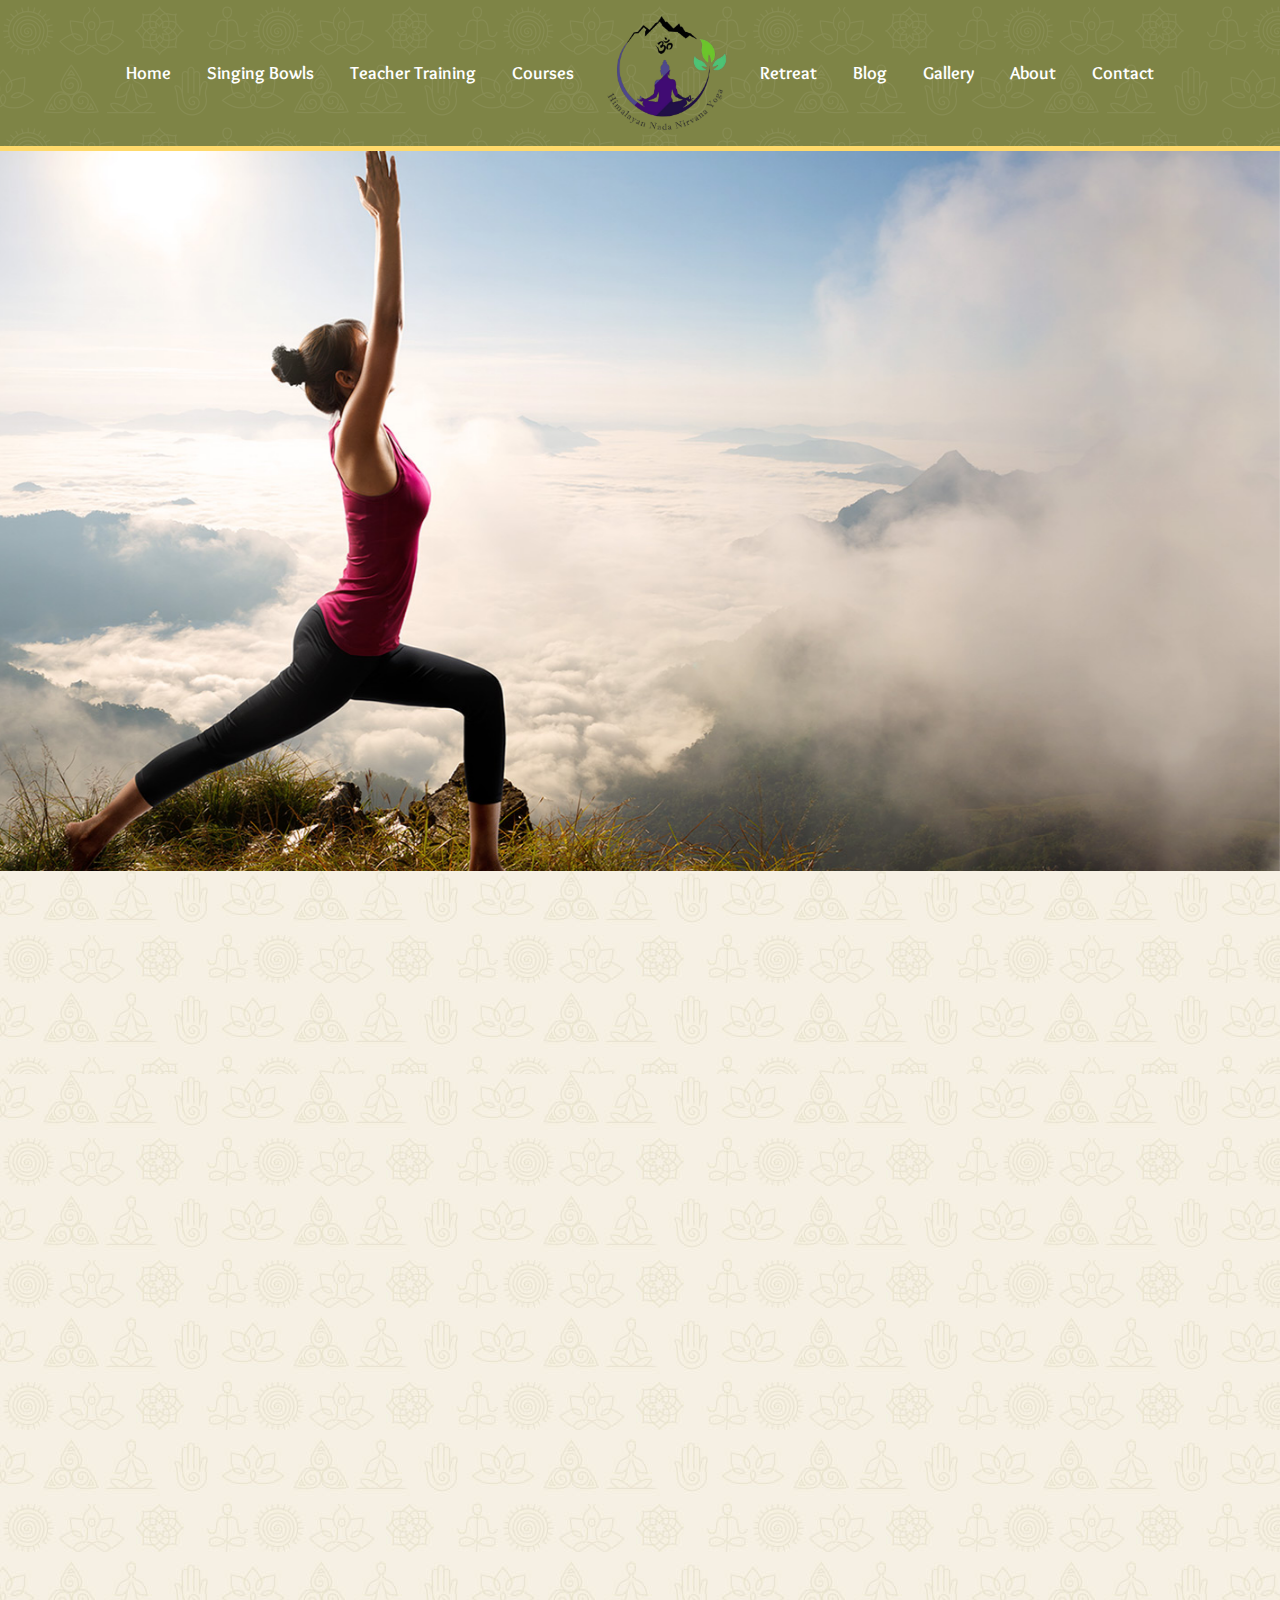
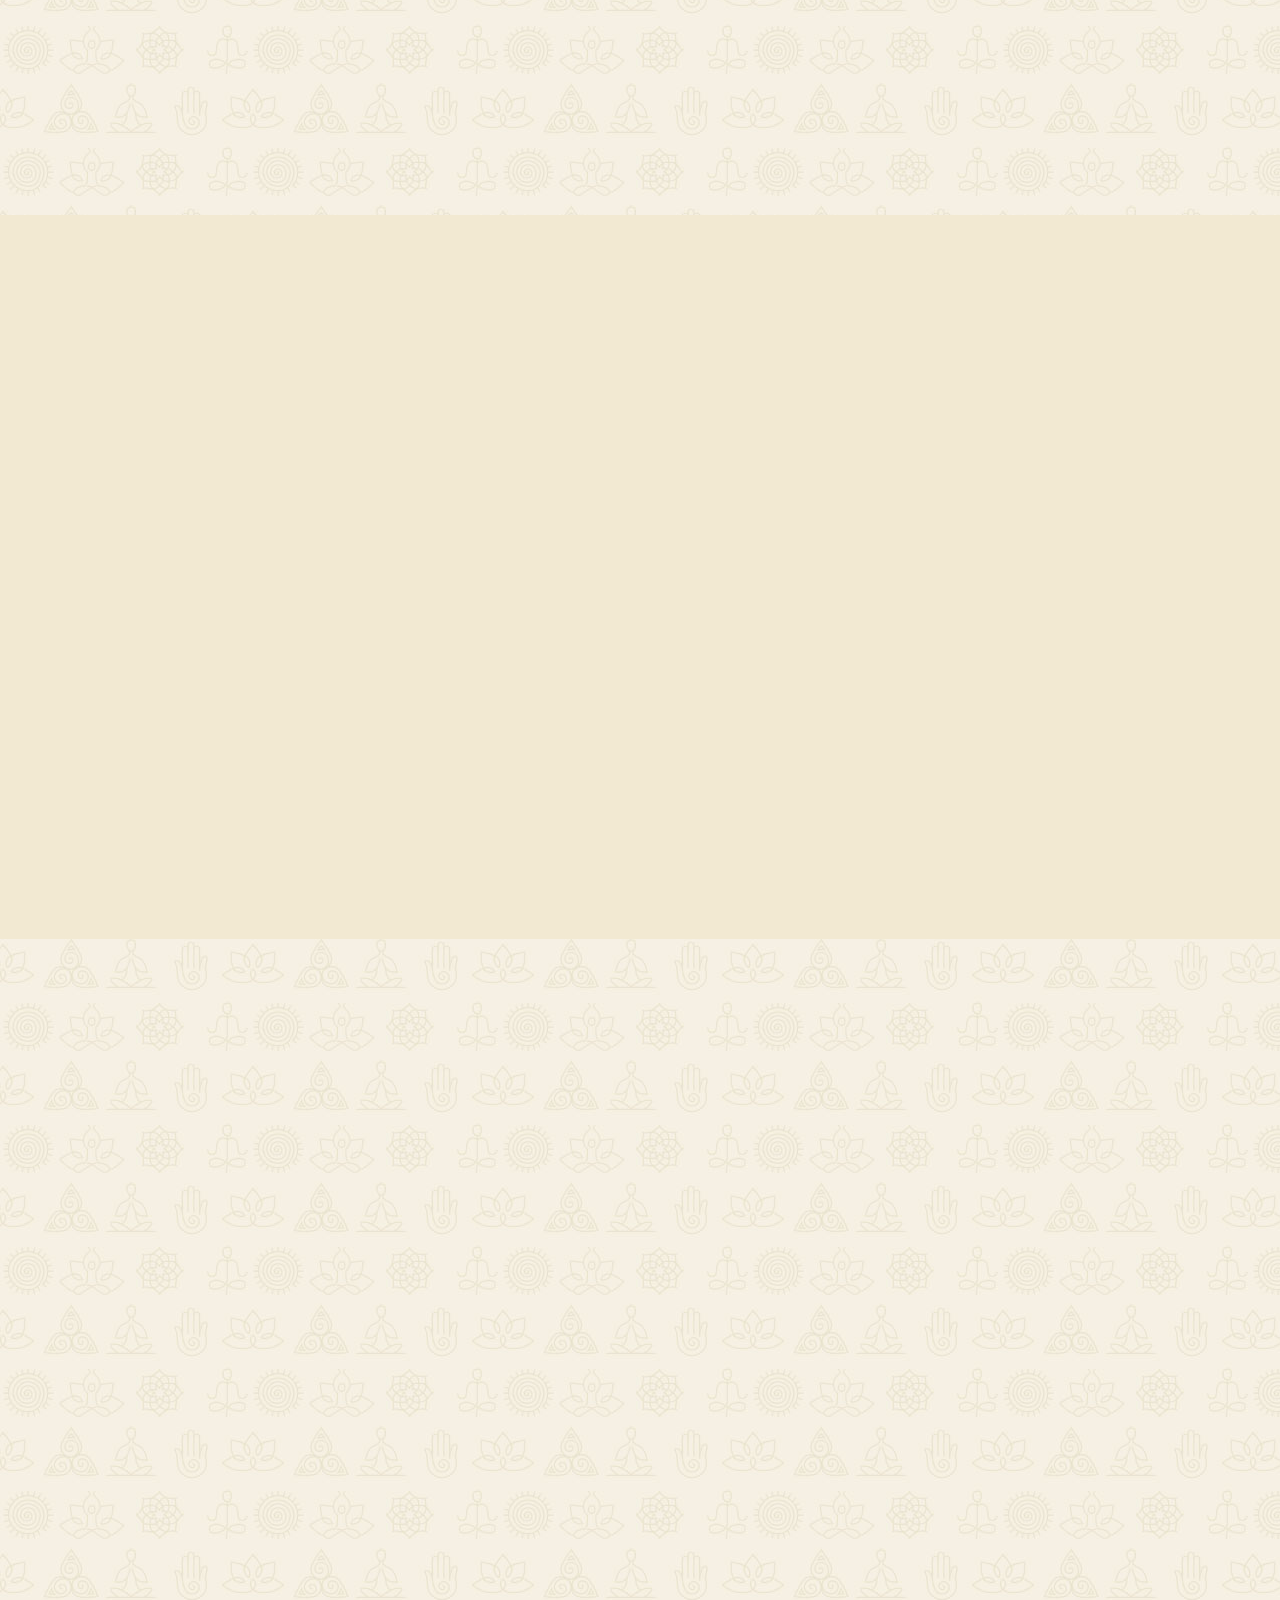
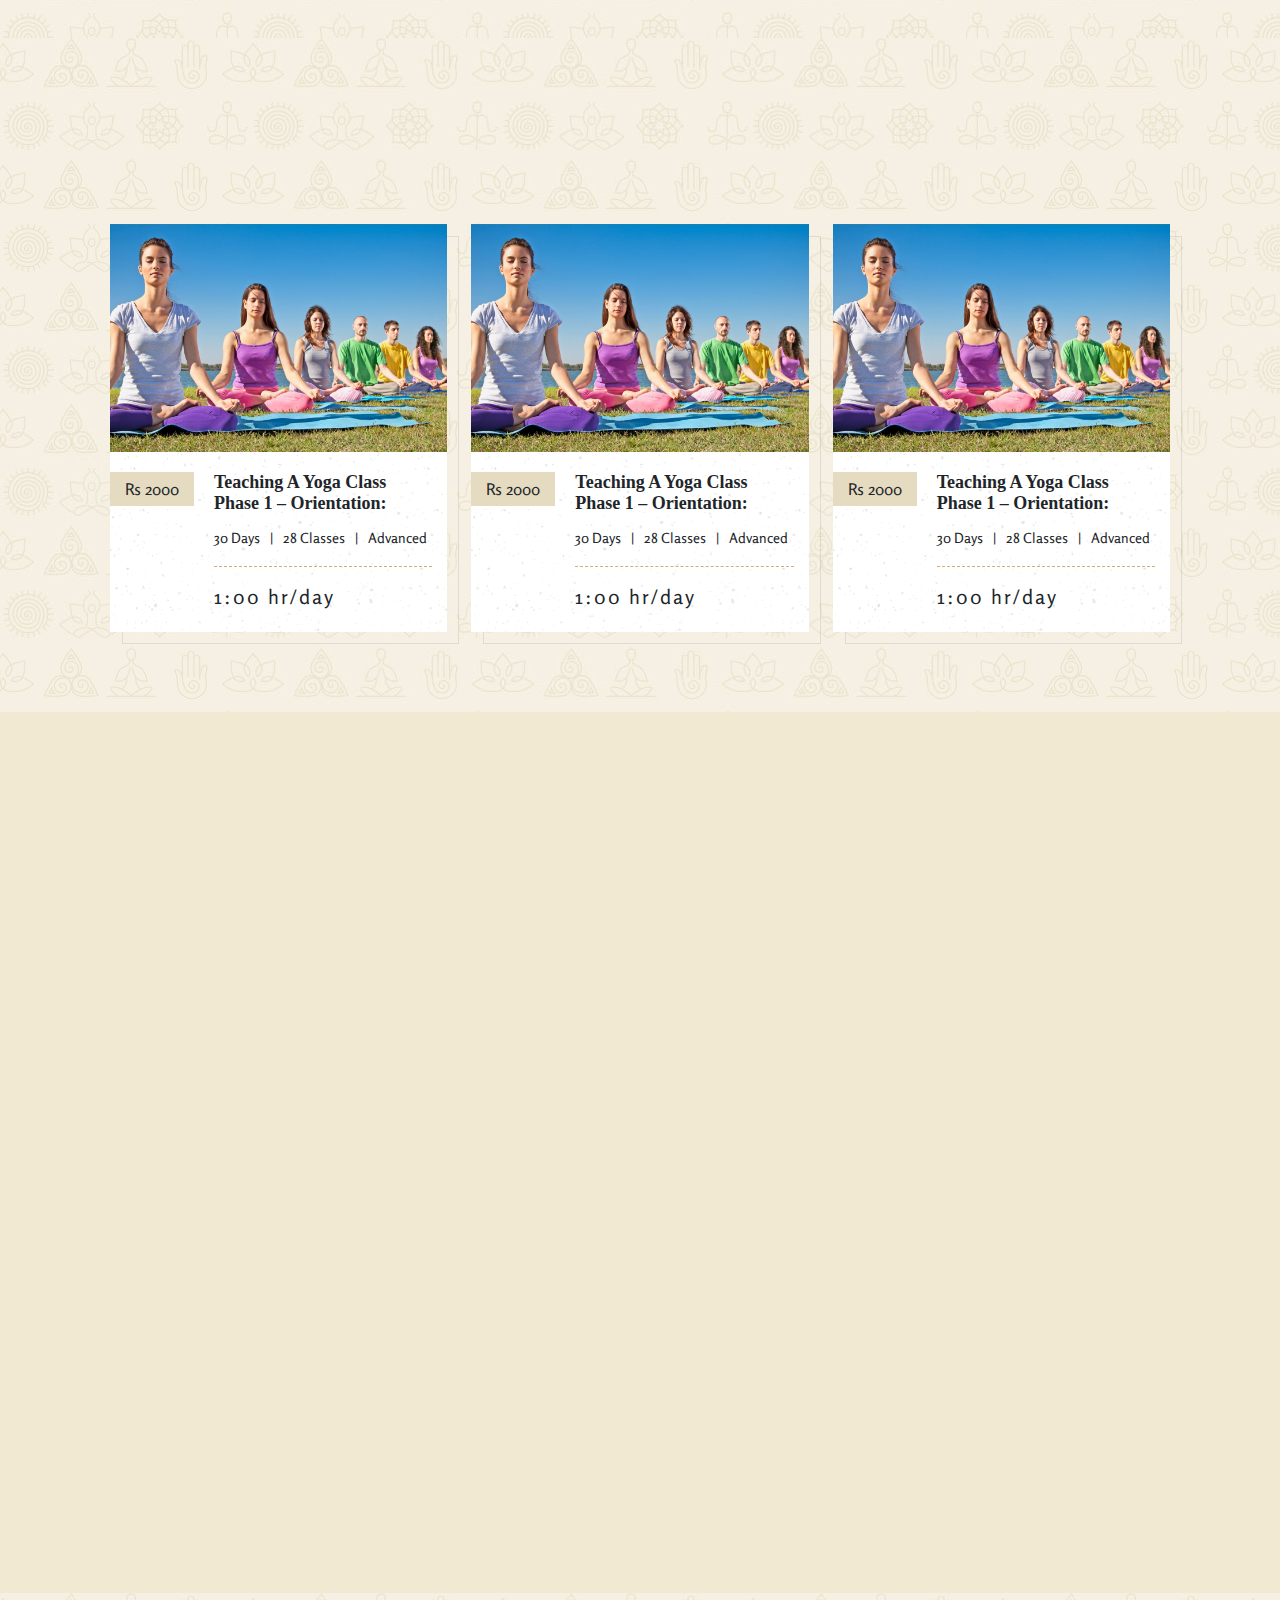
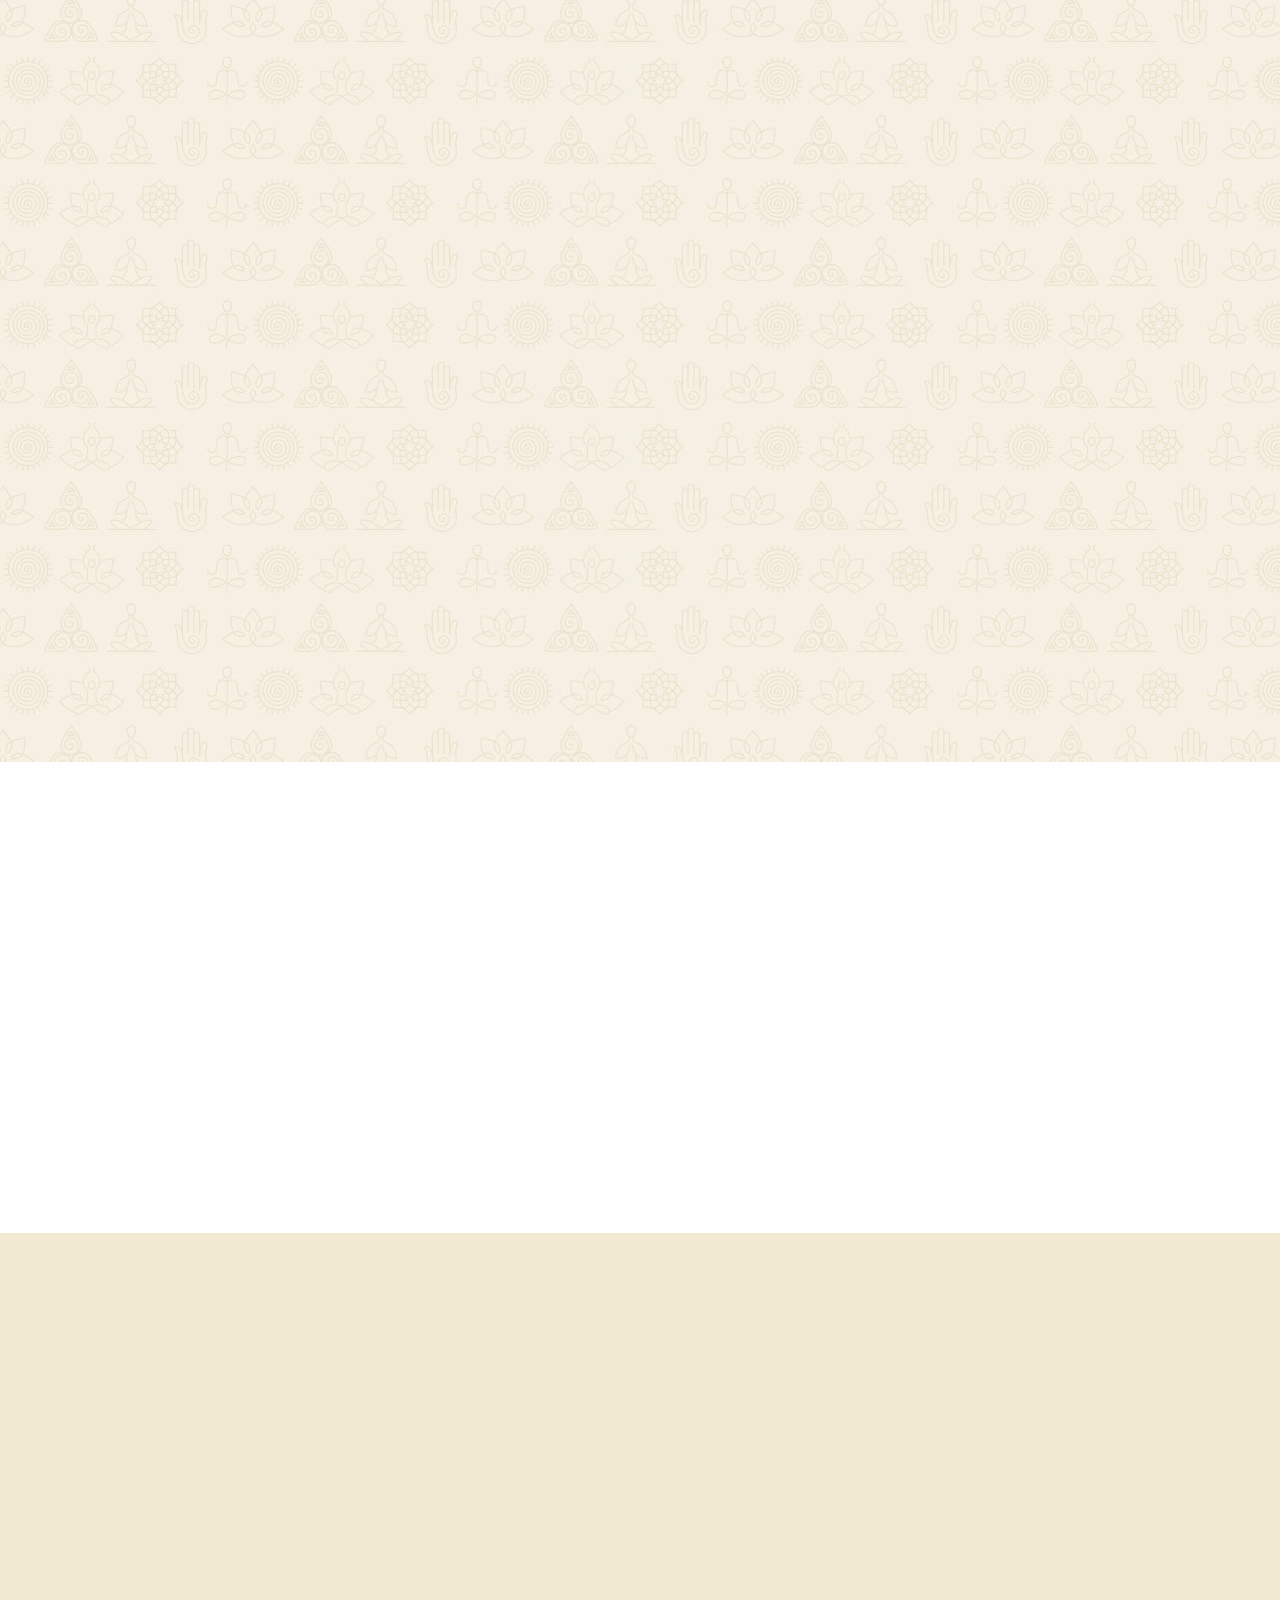
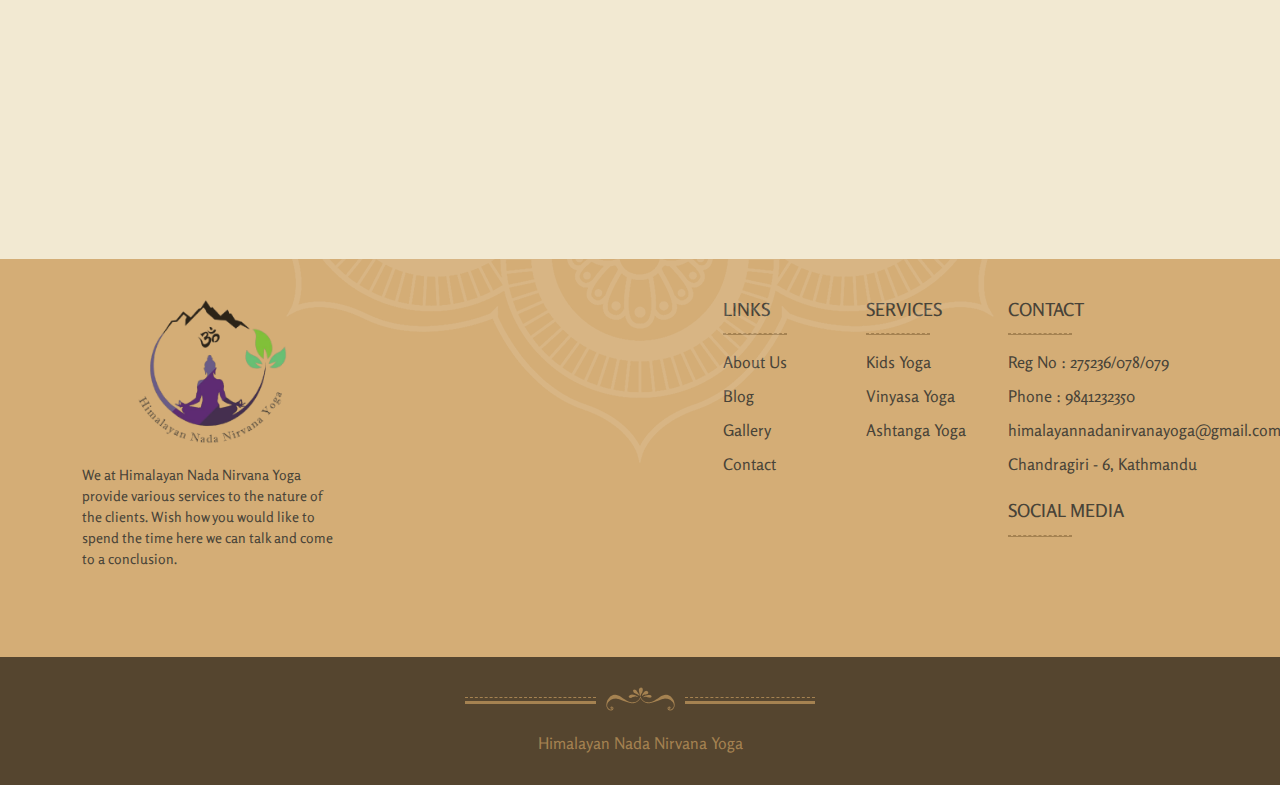
<file: index.html>
<!DOCTYPE html>
<html lang="en">

<head>
    <meta charset="UTF-8">
    <meta http-equiv="X-UA-Compatible" content="IE=edge">
    <meta name="viewport" content="width=device-width, initial-scale=1.0">
    <title>Himalayan Nada Nirvana Yoga</title>

    <link rel="apple-touch-icon" sizes="180x180" href="img/apple-touch-icon.png">
    <link rel="icon" type="image/png" sizes="32x32" href="img/favicon-32x32.png">
    <link rel="icon" type="image/png" sizes="16x16" href="img/favicon-16x16.png">
    <link rel="manifest" href="/site.webmanifest">
    <!-- CSS  -->
    <link rel="stylesheet" href="https://cdnjs.cloudflare.com/ajax/libs/font-awesome/6.1.1/css/all.min.css"
        integrity="sha512-KfkfwYDsLkIlwQp6LFnl8zNdLGxu9YAA1QvwINks4PhcElQSvqcyVLLD9aMhXd13uQjoXtEKNosOWaZqXgel0g=="
        crossorigin="anonymous" referrerpolicy="no-referrer" />
    <link rel="stylesheet" href="css/aos.css">
    <link rel="stylesheet" href="css/bootstrap.min.css">
    <link rel="stylesheet" href="css/hamburgers.min.css">
    <link rel="stylesheet" href="css/splide-core.min.css">
    <link rel="stylesheet" href="css/splide.min.css">
    <link rel="stylesheet" href="css/mmenu.min.css">
    <link rel="stylesheet" href="css/main.css">
</head>

<body>

    <header>
        <div class="container">
            <div class="logo d-lg-none">
                <a href="index.html">
                    <img src="img/logo-removebg.png" alt="" class="img-fluid">
                </a>
            </div>
            <div class="navbar__nav" id="menu">
                <ul class="navbar">
                    <li class="nav-item"><a href="index.html" class="nav-link">Home</a></li>
                    <li class="nav-item"><a href="singing__bowls.html" class="nav-link">Singing Bowls</a></li>
                    <li class="nav-item"><a href="#" class="nav-link">Teacher Training</a>
                        <ul class="dropdown">
                            <li><a href="#">YTTC 200</a></li>
                            <li><a href="#">AYTC 300</a></li>
                            <li><a href="#">AYTTC 500</a></li>
                        </ul>
                    </li>
                    <li class="nav-item"><a href="#" class="nav-link">Courses</a>
                        <ul class="dropdown">
                            <li><a href="#">Meditation</a></li>
                            <li><a href="#">Buddhism</a></li>
                            <li><a href="#">Ayurveda (Basic)</a></li>
                            <li><a href="#">Hyphotism</a></li>
                            <li><a href="#">Therapy</a></li>
                            <li><a href="#">Yoga Therapy</a></li>
                            <li><a href="#">Spiritual Heading</a></li>
                            <li><a href="#">Panchakarma</a></li>
                            <li><a href="#">Accupressure / Accuputure</a></li>
                            <li><a href="#">Sound Healing</a></li>
                        </ul>
                    </li>
                    <li class="nav-item d-none d-lg-block " style="justify-self:center ;">
                        <div class="logo">
                            <a href="index.html">
                                <img src="img/logo-removebg.png" alt="" class="img-fluid">
                            </a>
                        </div>
                    </li>
                    <li class="nav-item"><a href="#" class="nav-link">Retreat</a>
                        <ul class="dropdown">
                            <li><a href="#">Yoga Reatrats</a></li>
                            <li><a href="#">Spiritual Trades</a></li>
                            <li><a href="#">Ashram Life</a></li>
                        </ul>
                    </li>
                    <li class="nav-item"><a href="blog__listing.html" class="nav-link">Blog</a></li>
                    <li class="nav-item"><a href="gallery.html" class="nav-link">Gallery</a></li>
                    <li class="nav-item"><a href="about.html" class="nav-link">About</a></li>
                    <li class="nav-item"><a href="contact.html" class="nav-link">Contact</a></li>
                </ul>
            </div>
            <a href="#menu" class="hamburger"><i class="fa-solid fa-bars"></i></a>
        </div>
    </header>

    <section class="banner__slider splide">
        <div class="splide__track">
            <ul class="splide__list">
                <li class="splide__slide">
                    <img src="img/bg2.jpg" alt="">
                </li>
                <li class="splide__slide">Slide 02</li>
                <li class="splide__slide">Slide 03</li>
            </ul>
        </div>
    </section>
    <section class="custom__bg ">
        <div class="container pt-5 pb-0">
            <div class="d-flex justify-content-center" data-aos="fade-in">
                <img src="img/yoga-alliance-school-removebg-preview.png" alt="" class="img-fluid yoga">

            </div>
        </div>
    </section>
    <section class="custom__bg">
        <div class="container">
            <div class="section__title" data-aos="fade-in">
                <h5>A BRIEF DESCRIPTION ABOUT THE WAYS OF YOGA</h5>
            </div>

            <div class="row">
                <div class="col-lg-3 col-sm-6 mb-5 mb-lg-0">
                    <a href="#" class="card__1" data-aos="fade-up">
                        <h6>singing bowl</h6>
                        <div class="img__wrap">
                            <img src="img/download.jpg" alt="" class="img-fluid">
                        </div>
                        <p>
                            A Tibetan singing bowl is a type of bell that vibrates and produces a rich, deep tone when
                            played. Also known as singing bowls or Himalayan bowls, Tibetan singing bowls are said to
                            promote relaxation and offer powerful healing properties. Buddhist monks have long used
                            Tibetan singing bowls in meditation practice.
                        </p>
                    </a>
                </div>
                <div class="col-lg-3 col-sm-6 mb-5 mb-lg-0">
                    <a href="#" class="card__1" data-aos="fade-up">
                        <h6>ASTANGA YOGA</h6>
                        <div class="img__wrap">
                            <img src="img/icon-thumb1.jpg" alt="" class="img-fluid">
                        </div>
                        <p>
                            Lusto odio dignissimos ducimus qui blanditiis praesentium voluptatum deleniti atque corrupti
                            quos dolores et quas molestias provident destiny is about voles.
                        </p>
                    </a>
                </div>
                <div class="col-lg-3 col-sm-6 mb-5 mb-lg-0">
                    <a href="#" class="card__1" data-aos="fade-up">
                        <h6>ASTANGA YOGA</h6>
                        <div class="img__wrap">
                            <img src="img/icon-thumb1.jpg" alt="" class="img-fluid">
                        </div>
                        <p>
                            Lusto odio dignissimos ducimus qui blanditiis praesentium voluptatum deleniti atque corrupti
                            quos dolores et quas molestias provident destiny is about voles.
                        </p>
                    </a>
                </div>
                <div class="col-lg-3 col-sm-6 mb-5 mb-lg-0">
                    <a href="#" class="card__1" data-aos="fade-up">
                        <h6>ASTANGA YOGA</h6>
                        <div class="img__wrap">
                            <img src="img/icon-thumb1.jpg" alt="" class="img-fluid">
                        </div>
                        <p>
                            Lusto odio dignissimos ducimus qui blanditiis praesentium voluptatum deleniti atque corrupti
                            quos dolores et quas molestias provident destiny is about voles.
                        </p>
                    </a>
                </div>
            </div>

        </div>
    </section>

    <section class="custom__bg__yellow">
        <div class="container">
            <div class="section__title" data-aos="fade-in">
                <h5>Recent Blogs</h5>
            </div>

            <div class="row">
                <div class="col-lg-4 col-sm-6 mb-5 mb-lg-0" data-aos="fade-in">
                    <a href="#" class="card__2">
                        <div class="img__wrap">
                            <img src="img/blog1.jpg" alt="" class="img-fluid">
                        </div>
                        <div class="card__body">
                            <div class="date">
                                <span>28</span>
                                APR
                            </div>
                            <div class="card__info">
                                <div class="author">BY RAM</div>
                                <h2 class="title">
                                    Practising yoga on the sea shore is a good method
                                </h2>
                                <div class="desc">
                                    Mauris in erat justo. Nullam ac urna eu felis dapibus condimentum sit amet a augue.
                                    Sed non neque elit....
                                </div>
                                <div class="continue__reading">
                                    Continue Reading...
                                </div>
                            </div>
                        </div>
                    </a>
                </div>
                <div class="col-lg-4 col-sm-6 mb-5 mb-lg-0" data-aos="fade-in">
                    <a href="#" class="card__2">
                        <div class="img__wrap">
                            <img src="img/blog1.jpg" alt="" class="img-fluid">
                        </div>
                        <div class="card__body">
                            <div class="date">
                                <span>28</span>
                                APR
                            </div>
                            <div class="card__info">
                                <div class="author">BY RAM</div>
                                <h2 class="title">
                                    Practising yoga on the sea shore is a good method
                                </h2>
                                <div class="desc">
                                    Mauris in erat justo. Nullam ac urna eu felis dapibus condimentum sit amet a augue.
                                    Sed non neque elit....
                                </div>
                                <div class="continue__reading">
                                    Continue Reading...
                                </div>
                            </div>
                        </div>
                    </a>
                </div>
                <div class="col-lg-4 col-sm-6 mb-5 mb-lg-0" data-aos="fade-in">
                    <a href="#" class="card__2">
                        <div class="img__wrap">
                            <img src="img/blog1.jpg" alt="" class="img-fluid">
                        </div>
                        <div class="card__body">
                            <div class="date">
                                <span>28</span>
                                APR
                            </div>
                            <div class="card__info">
                                <div class="author">BY RAM</div>
                                <h2 class="title">
                                    Practising yoga on the sea shore is a good method
                                </h2>
                                <div class="desc">
                                    Mauris in erat justo. Nullam ac urna eu felis dapibus condimentum sit amet a augue.
                                    Sed non neque elit....
                                </div>
                                <div class="continue__reading">
                                    Continue Reading...
                                </div>
                            </div>
                        </div>
                    </a>
                </div>
            </div>

        </div>
    </section>

    <section class="custom__bg overflow-hidden">
        <div class="container pb-0">
            <div class="section__title" data-aos="fade-in">
                <h5>Gallery</h5>
            </div>
        </div>
        <div class="row">
            <div class="col-lg-3 p-0" data-aos="fade-in">
                <div class="d-flex custom__bg__yellow p-3 py-5 flex-column justify-content-center h-100">
                    <div class="section__title pb-5">
                        <h5>Memories</h5>
                    </div>
                    <p class="mb-4 text-center">
                        We at Himalayan Nada Nirvana Yoga provide various services to the nature of the clients. Wish
                        how you would like to
                        spend the time here we can talk and come to a conclusion.
                    </p>
                    <a href="#" class="btn btn__1 mx-auto">
                        View Gallery
                    </a>
                </div>
            </div>
            <div class="col-lg p-0" data-aos="fade-in">
                <a href="#" class="gallery__img">
                    <img src="img/gallery1.jpg" alt="" class="img-fluid">
                </a>
            </div>
            <div class="col-lg p-0" data-aos="fade-in">
                <a href="#" class="gallery__img">
                    <img src="img/gallery2.jpg" alt="" class="img-fluid">
                </a>
            </div>
            <div class="col-lg p-0" data-aos="fade-in">
                <a href="#" class="gallery__img">
                    <img src="img/gallery1.jpg" alt="" class="img-fluid">
                </a>
            </div>
        </div>
    </section>

    <section class="custom__bg">
        <div class="container ">
            <div class="section__title " data-aos="fade-in">
                <h5>Featured Courses</h5>
            </div>
            <div class="row">
                <div class="col-lg-4 mb-4 mb-lg-0">
                    <a href="course__detail.html" class="card__5">
                        <div class="img__wrap">
                            <img src="img/course1.jpg" alt="" class="img-fluid">
                        </div>
                        <div class="card__body">
                            <div class="price">
                                Rs 2000
                            </div>
                            <div class="card__info">
                                <h2 class="title">
                                    Teaching A Yoga Class Phase 1 – Orientation:
                                </h2>
                                <div class="desc">
                                    <span>30 Days</span> | <span>28 Classes</span> | <span>Advanced</span>
                                </div>
                                <div class="hours">
                                    1:00 hr/day
                                </div>
                            </div>
                        </div>
                    </a>
                </div>
                <div class="col-lg-4 mb-4 mb-lg-0">
                    <a href="course__detail.html" class="card__5">
                        <div class="img__wrap">
                            <img src="img/course1.jpg" alt="" class="img-fluid">
                        </div>
                        <div class="card__body">
                            <div class="price">
                                Rs 2000
                            </div>
                            <div class="card__info">
                                <h2 class="title">
                                    Teaching A Yoga Class Phase 1 – Orientation:
                                </h2>
                                <div class="desc">
                                    <span>30 Days</span> | <span>28 Classes</span> | <span>Advanced</span>
                                </div>
                                <div class="hours">
                                    1:00 hr/day
                                </div>
                            </div>
                        </div>
                    </a>
                </div>
                <div class="col-lg-4 mb-4 mb-lg-0">
                    <a href="course__detail.html" class="card__5">
                        <div class="img__wrap">
                            <img src="img/course1.jpg" alt="" class="img-fluid">
                        </div>
                        <div class="card__body">
                            <div class="price">
                                Rs 2000
                            </div>
                            <div class="card__info">
                                <h2 class="title">
                                    Teaching A Yoga Class Phase 1 – Orientation:
                                </h2>
                                <div class="desc">
                                    <span>30 Days</span> | <span>28 Classes</span> | <span>Advanced</span>
                                </div>
                                <div class="hours">
                                    1:00 hr/day
                                </div>
                            </div>
                        </div>
                    </a>
                </div>
            </div>
        </div>
    </section>

    <section class="custom__bg__yellow overflow-hidden">
        <div class="container">
            <div class="section__title " data-aos="fade-in">
                <h5 class="mx-0">About Himalayan Nada Nirvana Yoga</h5>
            </div>
            <div class="row">
                <div class="col-lg-6 mb-4 mb-lg-0">
                    <img src="img/about-yoga.png" alt="" class="img-fluid mb-4" data-aos="fade-right">
                    <div class="d-flex align-items-center gap-3 flex-wrap flex-md-nowrap" data-aos="fade-right">
                        <p>We at Himalayan Nada Nirvana Yoga provide various services to the nature of the clients. Wish
                            how you would like to
                            spend the time here we can talk & come to a conclusion.</p>

                        <a href="#" class="btn btn__1" style="flex: none;">Learn More</a>
                    </div>
                </div>
                <div class="col-lg-6">
                    <div class="our__status">
                        <h3 data-aos="fade-in">Our Status in Numbers</h3>
                        <div class="status__wrap" data-aos="fade-up">
                            <div class="icon">
                                <i class="fa-regular fa-user"></i>
                            </div>
                            <div class="text">
                                <div class="top">
                                    <span>1430+</span>/ Total Users
                                </div>
                                <p>So blinded by desire, that they cannot foresee the pain and trouble that are bound to
                                    ensue.</p>
                            </div>
                        </div>
                        <div class="status__wrap" data-aos="fade-up">
                            <div class="icon">
                                <i class="fa-solid fa-glasses"></i>
                            </div>
                            <div class="text">
                                <div class="top">
                                    <span>10+</span>/ Years of Experience
                                </div>
                                <p>So blinded by desire, that they cannot foresee the pain and trouble that are bound to
                                    ensue.</p>
                            </div>
                        </div>
                        <div class="status__wrap" data-aos="fade-up">
                            <div class="icon">
                                <i class="fa-solid fa-location-dot"></i>
                            </div>
                            <div class="text">
                                <div class="top">
                                    <span>1430+</span>/ Branches
                                </div>
                                <p>So blinded by desire, that they cannot foresee the pain and trouble that are bound to
                                    ensue.</p>
                            </div>
                        </div>
                        <div class="status__wrap" data-aos="fade-up">
                            <div class="icon">
                                <i class="fa-solid fa-umbrella"></i>
                            </div>
                            <div class="text">
                                <div class="top">
                                    <span>1430+</span>/ In-house Staffs
                                </div>
                                <p>So blinded by desire, that they cannot foresee the pain and trouble that are bound to
                                    ensue.</p>
                            </div>
                        </div>
                    </div>
                </div>
            </div>
        </div>
    </section>

    <section class="custom__bg overflow-hidden">
        <div class="container">
            <div class="section__title" data-aos="fade-in">
                <h5>Our Special Team</h5>
            </div>
            <div class="row justify-content-center">
                <div class="col-lg-3 mb-4 mb-lg-0" data-aos="fade-up">
                    <div class="card__3">
                        <div class="top">
                            <div class="author">
                                <h3>CAMIELE JAMES</h3>
                                <p class="position">
                                    Herbal Spa Expert
                                </p>
                            </div>
                            <div class="auth__img">
                                <img src="img/user1.jpg" alt="" class="img-fluid">
                            </div>
                        </div>
                        <div class="body">
                            <p>
                                At vero eos et accusamus et iusto odio dignissimos ducimus qui blanditiis praesentium
                                voluptatum deleniti atque corrupti quos dolores et quas molestias provident destiny is
                                about voles.
                            </p>
                            <div class="socials">
                                <a href="#"><i class="fa-brands fa-facebook"></i></a>
                                <a href="#"><i class="fa-brands fa-instagram"></i></a>
                                <a href="#"><i class="fa-brands fa-twitter"></i></a>
                            </div>
                        </div>
                    </div>
                </div>
                <div class="col-lg-3 mb-4 mb-lg-0" data-aos="fade-up">
                    <div class="card__3">
                        <div class="top">
                            <div class="author">
                                <h3>CAMIELE JAMES</h3>
                                <p class="position">
                                    Herbal Spa Expert
                                </p>
                            </div>
                            <div class="auth__img">
                                <img src="img/user1.jpg" alt="" class="img-fluid">
                            </div>
                        </div>
                        <div class="body">
                            <p>
                                At vero eos et accusamus et iusto odio dignissimos ducimus qui blanditiis praesentium
                                voluptatum deleniti atque corrupti quos dolores et quas molestias provident destiny is
                                about voles.
                            </p>
                            <div class="socials">
                                <a href="#"><i class="fa-brands fa-facebook"></i></a>
                                <a href="#"><i class="fa-brands fa-instagram"></i></a>
                                <a href="#"><i class="fa-brands fa-twitter"></i></a>
                            </div>
                        </div>
                    </div>
                </div>
                <div class="col-lg-3 mb-4 mb-lg-0" data-aos="fade-up">
                    <div class="card__3">
                        <div class="top">
                            <div class="author">
                                <h3>CAMIELE JAMES</h3>
                                <p class="position">
                                    Herbal Spa Expert
                                </p>
                            </div>
                            <div class="auth__img">
                                <img src="img/user1.jpg" alt="" class="img-fluid">
                            </div>
                        </div>
                        <div class="body">
                            <p>
                                At vero eos et accusamus et iusto odio dignissimos ducimus qui blanditiis praesentium
                                voluptatum deleniti atque corrupti quos dolores et quas molestias provident destiny is
                                about voles.
                            </p>
                            <div class="socials">
                                <a href="#"><i class="fa-brands fa-facebook"></i></a>
                                <a href="#"><i class="fa-brands fa-instagram"></i></a>
                                <a href="#"><i class="fa-brands fa-twitter"></i></a>
                            </div>
                        </div>
                    </div>
                </div>
                <div class="col-lg-3 mb-4 mb-lg-0" data-aos="fade-up">
                    <div class="card__3">
                        <div class="top">
                            <div class="author">
                                <h3>CAMIELE JAMES</h3>
                                <p class="position">
                                    Herbal Spa Expert
                                </p>
                            </div>
                            <div class="auth__img">
                                <img src="img/user1.jpg" alt="" class="img-fluid">
                            </div>
                        </div>
                        <div class="body">
                            <p>
                                At vero eos et accusamus et iusto odio dignissimos ducimus qui blanditiis praesentium
                                voluptatum deleniti atque corrupti quos dolores et quas molestias provident destiny is
                                about voles.
                            </p>
                            <div class="socials">
                                <a href="#"><i class="fa-brands fa-facebook"></i></a>
                                <a href="#"><i class="fa-brands fa-instagram"></i></a>
                                <a href="#"><i class="fa-brands fa-twitter"></i></a>
                            </div>
                        </div>
                    </div>
                </div>
            </div>
        </div>
    </section>

    <section class="custom__bg__yellow" data-aos="fade-in">
        <div class="container">
            <div class="testimonial__slide splide" aria-label="Splide Basic HTML Example">
                <div class="splide__track">
                    <ul class="splide__list">
                        <li class="splide__slide">
                            <div class="card__4">
                                <p class="desc">
                                    But I must explain to you how all this mistaken idea of denouncing pleasure and
                                    praising pain was born and I will give you a complete account of the system, and
                                    expound the actual teachings of the great explorer of the truth, the master-builder
                                    of human happiness. No one rejects, dislikes, or avoids pleasure itself, because it
                                    is pleasure.
                                </p>
                                <div class="auth__img">
                                    <img src="img/user1.jpg" alt="" class="img-fluid">
                                </div>
                                <h3>CAMIELE JAMES <span>/ Herbal Spa Expert</span> </h3>
                            </div>
                        </li>
                    </ul>
                </div>
            </div>
        </div>
    </section>

    <section class="custom__bg__yellow overflow-hidden">
        <div class="container">
            <div class="newsletter">
                <div class="left" data-aos="fade-right">
                    <div class="text__wrap">
                        <div class="img__wrap">
                            <img src="img/pose-wit-caption.jpg" alt="" class="img-fluid">
                        </div>

                        <h6>Himalayan Nada Nirvana Yoga made just for Yoga Enthusiasts</h6>
                        <p>
                            Morbi in sem quis dui placerat ornare. Pellentesque odio nisi, euismod in, pharetra a,
                            ultricies
                            in, diam. Sed arcu. Cras consequat.
                        </p>
                    </div>
                </div>
                <div class="right" data-aos="fade-left">
                    <h2>Subscribe to Newsletter
                        & Discover more</h2>
                    <p>
                        Get all the latest news and offers we provide along with the special
                        discounts we offer you!
                    </p>
                    <form action="#">
                        <div class="form__wrap">
                            <input type="email" required class="form-control" placeholder="Enter e-mail here">
                            <button class="btn btn__2"><i class="fa-regular fa-envelope"></i></button>
                        </div>
                    </form>
                </div>
            </div>
        </div>
    </section>

    <footer>
        <div class="footer__top">
            <div class="container">
                <div class="row ">
                    <div class="col-lg-3 mb-5">
                        <div class="logo">
                            <a href="index.html">
                                <img src="img/logo-removebg.png" alt="" class="img-fluid">
                            </a>
                            <p>We at Himalayan Nada Nirvana Yoga provide various services to the nature of the clients.
                                Wish how you would like to spend the time here we can talk and come to a conclusion.</p>

                        </div>

                    </div>

                    <div class="col-lg-9">
                        <div class="row justify-content-end">
                            <div class="col-lg-2 col-6 mb-4 mb-lg-0">
                                <div class="wrap">
                                    <h3>Links</h3>
                                    <ul>
                                        <li><a href="#">About Us</a></li>
                                        <li><a href="#">Blog</a></li>
                                        <li><a href="#">Gallery</a></li>
                                        <li><a href="#">Contact</a></li>
                                    </ul>
                                </div>
                            </div>
                            <div class="col-lg-2 col-6 mb-4 mb-lg-0">
                                <div class="wrap">
                                    <h3>SERVICES</h3>
                                    <ul>
                                        <li><a href="#">Kids Yoga</a></li>
                                        <li><a href="#">Vinyasa Yoga</a></li>
                                        <li><a href="#">Ashtanga Yoga</a></li>
                                    </ul>
                                </div>
                            </div>
                            <div class="col-lg-3  mb-4 mb-lg-0">

                                <div class="row">
                                    <div class="col-6 col-lg-12">
                                        <div class="wrap mb-4">
                                            <h3>Contact</h3>
                                            <ul>
                                                <li>Reg No : 275236/078/079</li>
                                                <li><a href="phoneto:9841232350">Phone : 9841232350</a></li>
                                                <li><a
                                                        href="mailto:asd.gmail.com">himalayannadanirvanayoga@gmail.com</a>
                                                </li>
                                                <li>Chandragiri - 6, Kathmandu</li>
                                            </ul>
                                        </div>
                                    </div>
                                    <div class="col-6 col-lg-12">
                                        <div class="wrap">
                                            <h3>Social Media</h3>
                                            <div class="d-flex flex-wrap gap-3 socials">
                                                <a href="#"><i class="fa-brands fa-facebook"></i></a>
                                                <a href="#"><i class="fa-brands fa-youtube"></i></a>
                                                <a href="#"><i class="fa-brands fa-instagram"></i></a>
                                                <a href="#"><i class="fa-brands fa-twitter"></i></a>
                                            </div>
                                        </div>
                                    </div>
                                </div>


                            </div>
                        </div>

                    </div>

                </div>

                <div class="bg">
                    <img src="img/chakra.png" alt="" class="img-fluid">
                </div>

            </div>
        </div>
        <div class="footer__bot">
            <div class="container">
                <div class="footer__deco">
                    <span class="lines"></span>
                    <img src="img/floral-decor.png" alt="" class="img-fluid">
                    <span class="lines"></span>
                </div>
                <p>
                    Himalayan Nada Nirvana Yoga
                </p>
            </div>
        </div>
    </footer>

    <!-- JS  -->
    <script src="js/aos.js"></script>
    <script src="js/bootstrap.bundle.js"></script>
    <script src="js/splide.min.js"></script>
    <script src="js/mmenu.min.js"></script>
    <script src="js/main.js"></script>
</body>

</html>
</file>
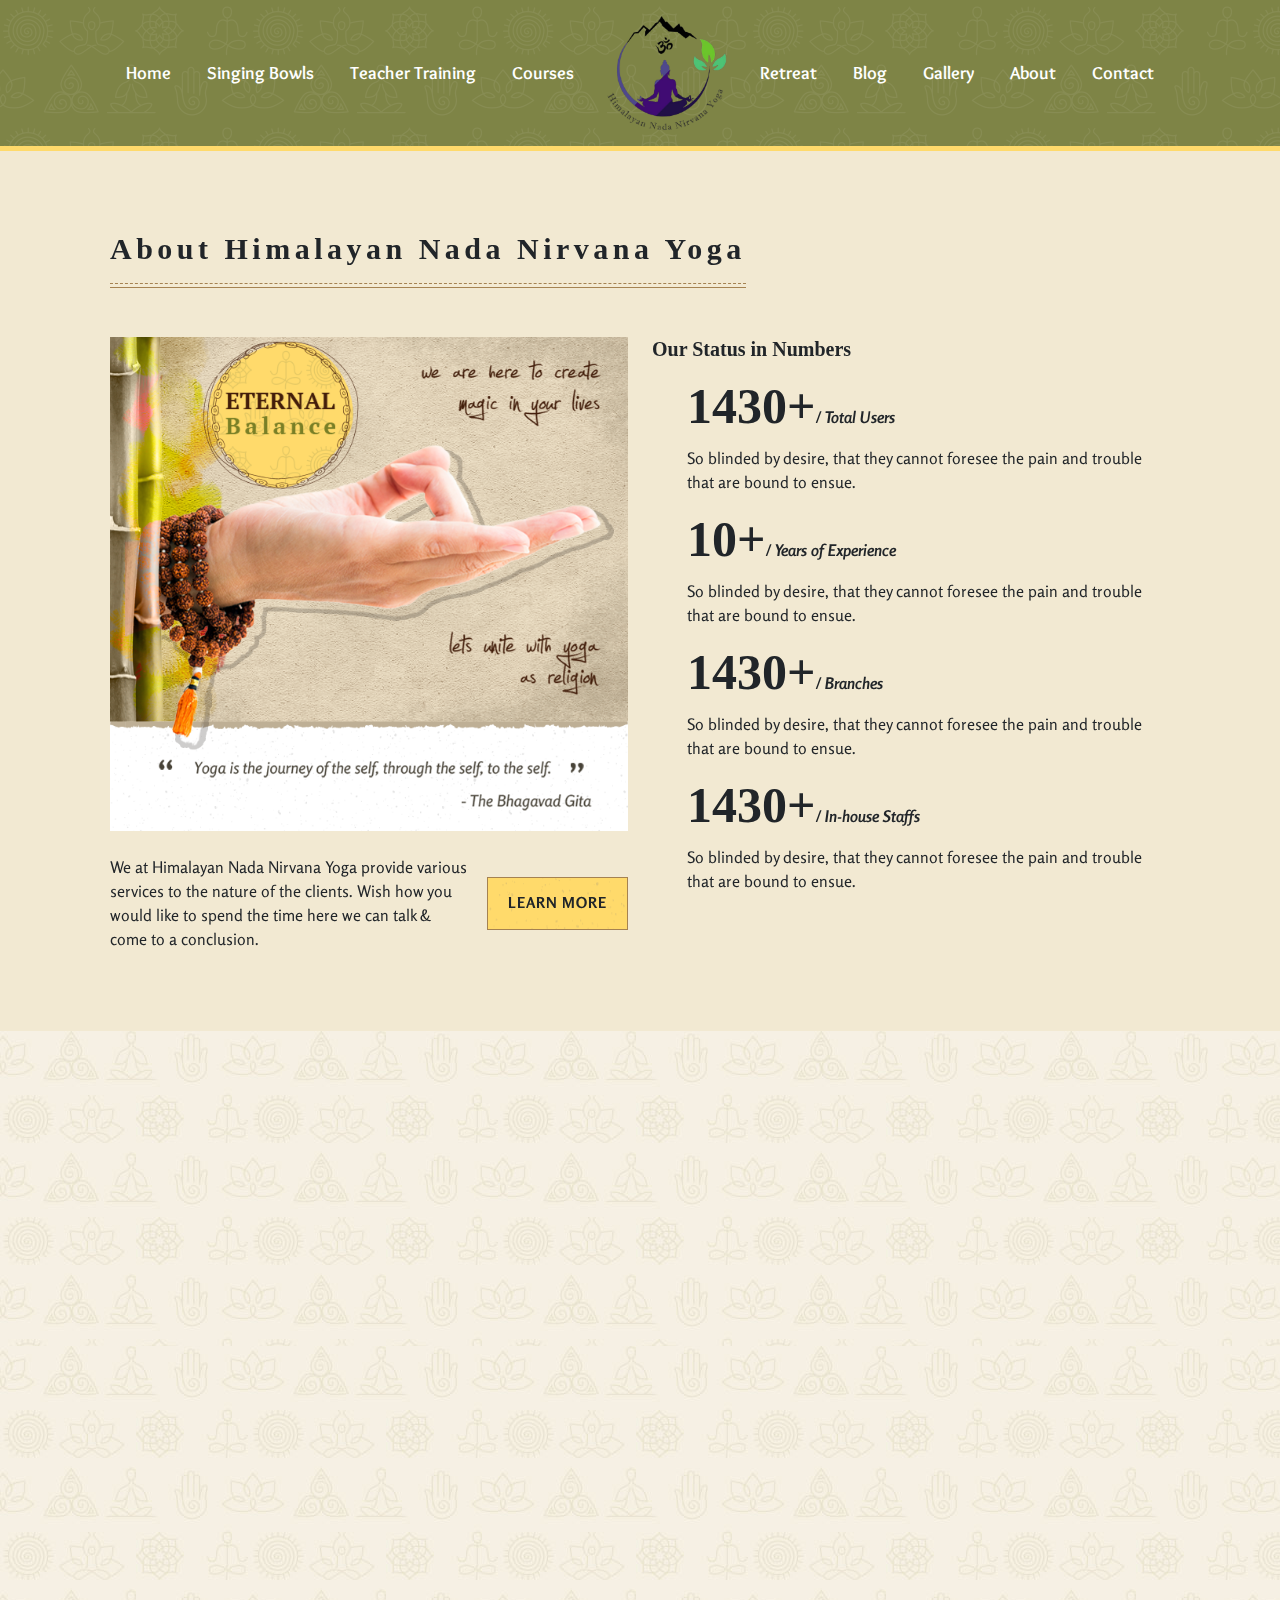
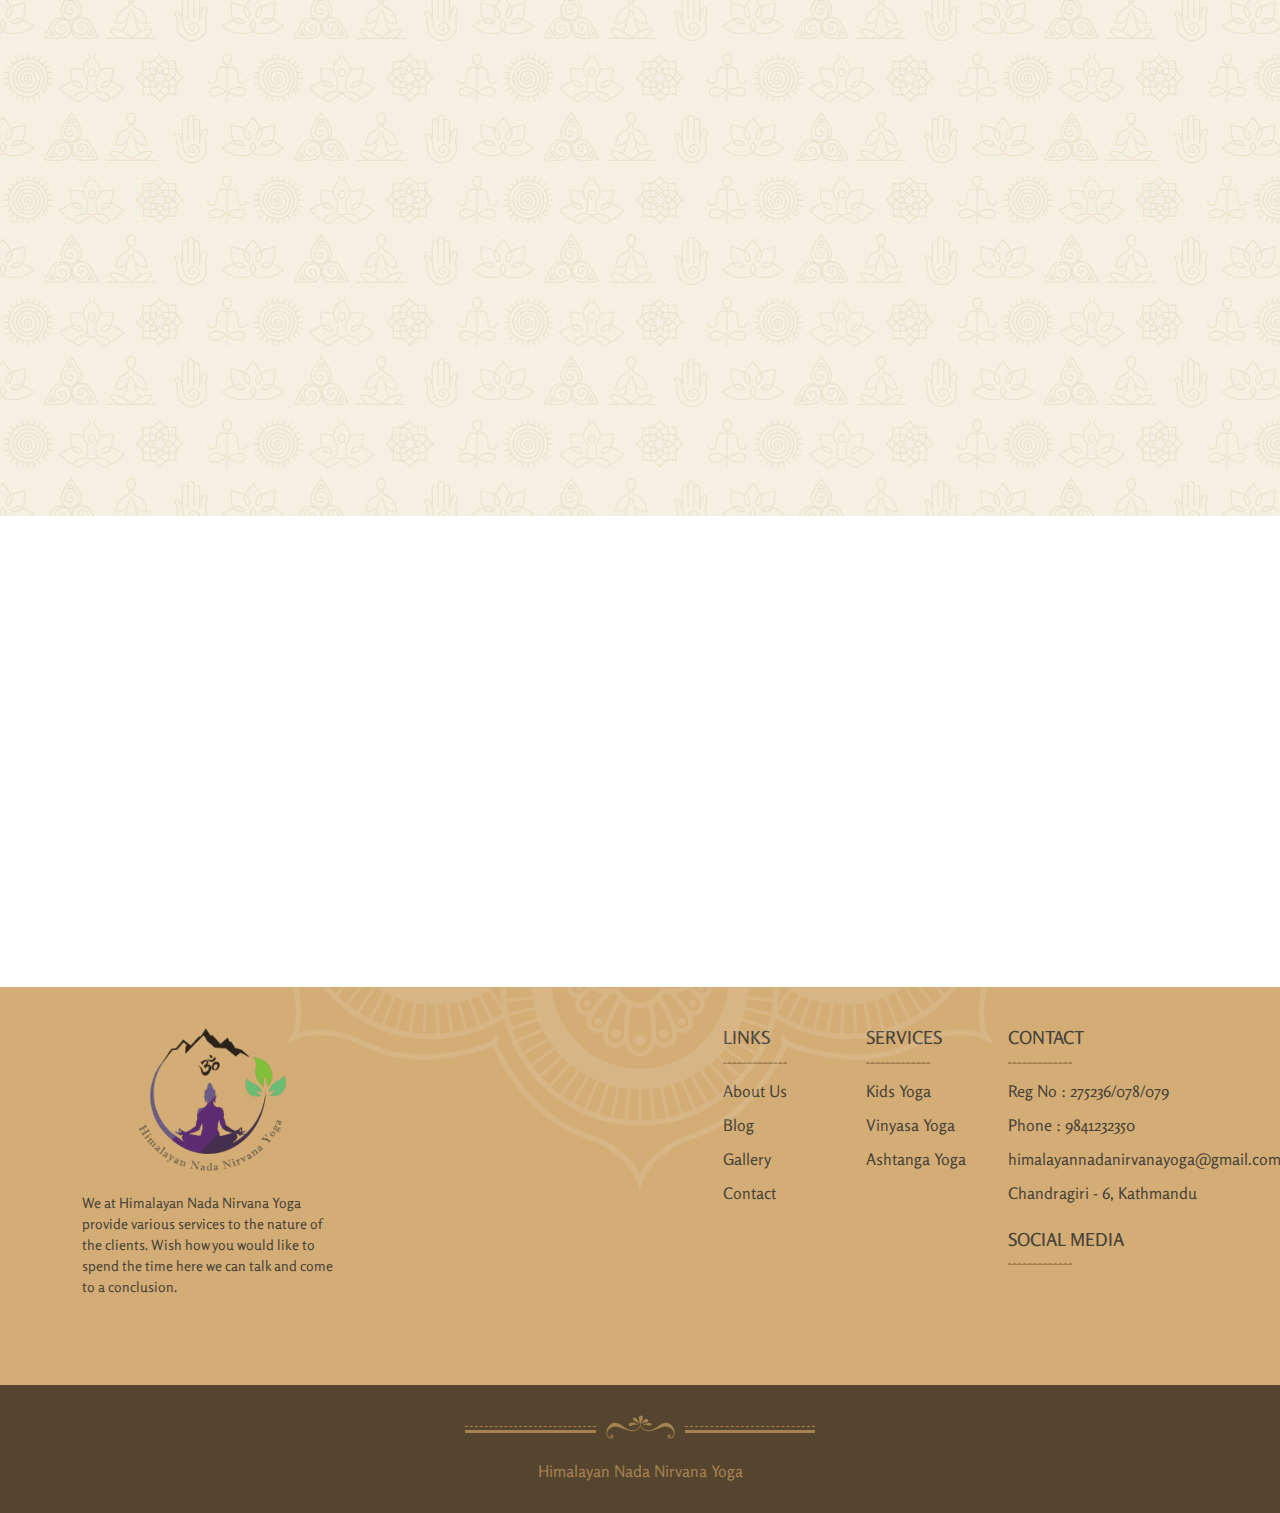
<file: about.html>
<!DOCTYPE html>
<html lang="en">

<head>
    <meta charset="UTF-8">
    <meta http-equiv="X-UA-Compatible" content="IE=edge">
    <meta name="viewport" content="width=device-width, initial-scale=1.0">
    <title>Himalayan Nada Nirvana Yoga</title>

    <link rel="apple-touch-icon" sizes="180x180" href="img/apple-touch-icon.png">
    <link rel="icon" type="image/png" sizes="32x32" href="img/favicon-32x32.png">
    <link rel="icon" type="image/png" sizes="16x16" href="img/favicon-16x16.png">
    <link rel="manifest" href="/site.webmanifest">
    <!-- CSS  -->
    <link rel="stylesheet" href="https://cdnjs.cloudflare.com/ajax/libs/font-awesome/6.1.1/css/all.min.css"
        integrity="sha512-KfkfwYDsLkIlwQp6LFnl8zNdLGxu9YAA1QvwINks4PhcElQSvqcyVLLD9aMhXd13uQjoXtEKNosOWaZqXgel0g=="
        crossorigin="anonymous" referrerpolicy="no-referrer" />
    <link rel="stylesheet" href="css/aos.css">
    <link rel="stylesheet" href="css/bootstrap.min.css">
    <link rel="stylesheet" href="css/hamburgers.min.css">
    <link rel="stylesheet" href="css/splide-core.min.css">
    <link rel="stylesheet" href="css/splide.min.css">
    <link rel="stylesheet" href="css/mmenu.min.css">
    <link rel="stylesheet" href="css/main.css">
</head>

<body>

    <header>
        <div class="container">
            <div class="logo d-lg-none">
                <a href="index.html">
                    <img src="img/logo-removebg.png" alt="" class="img-fluid">
                </a>
            </div>
            <div class="navbar__nav" id="menu">
                <ul class="navbar">
                    <li class="nav-item"><a href="index.html" class="nav-link">Home</a></li>
                    <li class="nav-item"><a href="singing__bowls.html" class="nav-link">Singing Bowls</a></li>
                    <li class="nav-item"><a href="#" class="nav-link">Teacher Training</a>
                        <ul class="dropdown">
                            <li><a href="#">YTTC 200</a></li>
                            <li><a href="#">AYTC 300</a></li>
                            <li><a href="#">AYTTC 500</a></li>
                        </ul>
                    </li>
                    <li class="nav-item"><a href="#" class="nav-link">Courses</a>
                        <ul class="dropdown">
                            <li><a href="#">Meditation</a></li>
                            <li><a href="#">Buddhism</a></li>
                            <li><a href="#">Ayurveda (Basic)</a></li>
                            <li><a href="#">Hyphotism</a></li>
                            <li><a href="#">Therapy</a></li>
                            <li><a href="#">Yoga Therapy</a></li>
                            <li><a href="#">Spiritual Heading</a></li>
                            <li><a href="#">Panchakarma</a></li>
                            <li><a href="#">Accupressure / Accuputure</a></li>
                            <li><a href="#">Sound Healing</a></li>
                        </ul>
                    </li>
                    <li class="nav-item d-none d-lg-block " style="justify-self:center ;">
                        <div class="logo">
                            <a href="index.html">
                                <img src="img/logo-removebg.png" alt="" class="img-fluid">
                            </a>
                        </div>
                    </li>
                    <li class="nav-item"><a href="#" class="nav-link">Retreat</a>
                        <ul class="dropdown">
                            <li><a href="#">Yoga Reatrats</a></li>
                            <li><a href="#">Spiritual Trades</a></li>
                            <li><a href="#">Ashram Life</a></li>
                        </ul>
                    </li>
                    <li class="nav-item"><a href="blog__listing.html" class="nav-link">Blog</a></li>
                    <li class="nav-item"><a href="gallery.html" class="nav-link">Gallery</a></li>
                    <li class="nav-item"><a href="about.html" class="nav-link">About</a></li>
                    <li class="nav-item"><a href="contact.html" class="nav-link">Contact</a></li>
                </ul>
            </div>
            <a href="#menu" class="hamburger"><i class="fa-solid fa-bars"></i></a>
        </div>
    </header>


    <section class="custom__bg__yellow overflow-hidden">
        <div class="container">
            <div class="section__title " data-aos="fade-in">
                <h5 class="mx-0">About Himalayan Nada Nirvana Yoga</h5>
            </div>
            <div class="row">
                <div class="col-lg-6 mb-4 mb-lg-0">
                    <img src="img/about-yoga.png" alt="" class="img-fluid mb-4" data-aos="fade-right">
                    <div class="d-flex align-items-center gap-3 flex-wrap flex-md-nowrap" data-aos="fade-right">
                        <p>We at Himalayan Nada Nirvana Yoga provide various services to the nature of the clients. Wish
                            how you would like to
                            spend the time here we can talk & come to a conclusion.</p>

                        <a href="#" class="btn btn__1" style="flex: none;">Learn More</a>
                    </div>
                </div>
                <div class="col-lg-6">
                    <div class="our__status">
                        <h3 data-aos="fade-in">Our Status in Numbers</h3>
                        <div class="status__wrap" data-aos="fade-up">
                            <div class="icon">
                                <i class="fa-regular fa-user"></i>
                            </div>
                            <div class="text">
                                <div class="top">
                                    <span>1430+</span>/ Total Users
                                </div>
                                <p>So blinded by desire, that they cannot foresee the pain and trouble that are bound to
                                    ensue.</p>
                            </div>
                        </div>
                        <div class="status__wrap" data-aos="fade-up">
                            <div class="icon">
                                <i class="fa-solid fa-glasses"></i>
                            </div>
                            <div class="text">
                                <div class="top">
                                    <span>10+</span>/ Years of Experience
                                </div>
                                <p>So blinded by desire, that they cannot foresee the pain and trouble that are bound to
                                    ensue.</p>
                            </div>
                        </div>
                        <div class="status__wrap" data-aos="fade-up">
                            <div class="icon">
                                <i class="fa-solid fa-location-dot"></i>
                            </div>
                            <div class="text">
                                <div class="top">
                                    <span>1430+</span>/ Branches
                                </div>
                                <p>So blinded by desire, that they cannot foresee the pain and trouble that are bound to
                                    ensue.</p>
                            </div>
                        </div>
                        <div class="status__wrap" data-aos="fade-up">
                            <div class="icon">
                                <i class="fa-solid fa-umbrella"></i>
                            </div>
                            <div class="text">
                                <div class="top">
                                    <span>1430+</span>/ In-house Staffs
                                </div>
                                <p>So blinded by desire, that they cannot foresee the pain and trouble that are bound to
                                    ensue.</p>
                            </div>
                        </div>
                    </div>
                </div>
            </div>
        </div>
    </section>

    <section class="custom__bg ">
        <div class="container">
            <div class="d-flex justify-content-center" data-aos="fade-in">
                <img src="img/yoga-alliance-school-removebg-preview.png" alt="" class="img-fluid yoga">

            </div>
        </div>
    </section>

    <section class="custom__bg overflow-hidden">
        <div class="container">
            <div class="section__title" data-aos="fade-in">
                <h5>Our Special Team</h5>
            </div>
            <div class="row justify-content-center">
                <div class="col-lg-3 mb-4 mb-lg-0" data-aos="fade-up">
                    <div class="card__3">
                        <div class="top">
                            <div class="author">
                                <h3>CAMIELE JAMES</h3>
                                <p class="position">
                                    Herbal Spa Expert
                                </p>
                            </div>
                            <div class="auth__img">
                                <img src="img/user1.jpg" alt="" class="img-fluid">
                            </div>
                        </div>
                        <div class="body">
                            <p>
                                At vero eos et accusamus et iusto odio dignissimos ducimus qui blanditiis praesentium
                                voluptatum deleniti atque corrupti quos dolores et quas molestias provident destiny is
                                about voles.
                            </p>
                            <div class="socials">
                                <a href="#"><i class="fa-brands fa-facebook"></i></a>
                                <a href="#"><i class="fa-brands fa-instagram"></i></a>
                                <a href="#"><i class="fa-brands fa-twitter"></i></a>
                            </div>
                        </div>
                    </div>
                </div>
                <div class="col-lg-3 mb-4 mb-lg-0" data-aos="fade-up">
                    <div class="card__3">
                        <div class="top">
                            <div class="author">
                                <h3>CAMIELE JAMES</h3>
                                <p class="position">
                                    Herbal Spa Expert
                                </p>
                            </div>
                            <div class="auth__img">
                                <img src="img/user1.jpg" alt="" class="img-fluid">
                            </div>
                        </div>
                        <div class="body">
                            <p>
                                At vero eos et accusamus et iusto odio dignissimos ducimus qui blanditiis praesentium
                                voluptatum deleniti atque corrupti quos dolores et quas molestias provident destiny is
                                about voles.
                            </p>
                            <div class="socials">
                                <a href="#"><i class="fa-brands fa-facebook"></i></a>
                                <a href="#"><i class="fa-brands fa-instagram"></i></a>
                                <a href="#"><i class="fa-brands fa-twitter"></i></a>
                            </div>
                        </div>
                    </div>
                </div>
                <div class="col-lg-3 mb-4 mb-lg-0" data-aos="fade-up">
                    <div class="card__3">
                        <div class="top">
                            <div class="author">
                                <h3>CAMIELE JAMES</h3>
                                <p class="position">
                                    Herbal Spa Expert
                                </p>
                            </div>
                            <div class="auth__img">
                                <img src="img/user1.jpg" alt="" class="img-fluid">
                            </div>
                        </div>
                        <div class="body">
                            <p>
                                At vero eos et accusamus et iusto odio dignissimos ducimus qui blanditiis praesentium
                                voluptatum deleniti atque corrupti quos dolores et quas molestias provident destiny is
                                about voles.
                            </p>
                            <div class="socials">
                                <a href="#"><i class="fa-brands fa-facebook"></i></a>
                                <a href="#"><i class="fa-brands fa-instagram"></i></a>
                                <a href="#"><i class="fa-brands fa-twitter"></i></a>
                            </div>
                        </div>
                    </div>
                </div>
                <div class="col-lg-3 mb-4 mb-lg-0" data-aos="fade-up">
                    <div class="card__3">
                        <div class="top">
                            <div class="author">
                                <h3>CAMIELE JAMES</h3>
                                <p class="position">
                                    Herbal Spa Expert
                                </p>
                            </div>
                            <div class="auth__img">
                                <img src="img/user1.jpg" alt="" class="img-fluid">
                            </div>
                        </div>
                        <div class="body">
                            <p>
                                At vero eos et accusamus et iusto odio dignissimos ducimus qui blanditiis praesentium
                                voluptatum deleniti atque corrupti quos dolores et quas molestias provident destiny is
                                about voles.
                            </p>
                            <div class="socials">
                                <a href="#"><i class="fa-brands fa-facebook"></i></a>
                                <a href="#"><i class="fa-brands fa-instagram"></i></a>
                                <a href="#"><i class="fa-brands fa-twitter"></i></a>
                            </div>
                        </div>
                    </div>
                </div>
            </div>
        </div>
    </section>

    <section class="custom__bg__yellow" data-aos="fade-in">
        <div class="container">
            <div class="testimonial__slide splide" aria-label="Splide Basic HTML Example">
                <div class="splide__track">
                    <ul class="splide__list">
                        <li class="splide__slide">
                            <div class="card__4">
                                <p class="desc">
                                    But I must explain to you how all this mistaken idea of denouncing pleasure and
                                    praising pain was born and I will give you a complete account of the system, and
                                    expound the actual teachings of the great explorer of the truth, the master-builder
                                    of human happiness. No one rejects, dislikes, or avoids pleasure itself, because it
                                    is pleasure.
                                </p>
                                <div class="auth__img">
                                    <img src="img/user1.jpg" alt="" class="img-fluid">
                                </div>
                                <h3>CAMIELE JAMES <span>/ Herbal Spa Expert</span> </h3>
                            </div>
                        </li>
                    </ul>
                </div>
            </div>
        </div>
    </section>


    <footer>
        <div class="footer__top">
            <div class="container">
                <div class="row ">
                    <div class="col-lg-3 mb-5">
                        <div class="logo">
                            <a href="index.html">
                                <img src="img/logo-removebg.png" alt="" class="img-fluid">
                            </a>
                            <p>We at Himalayan Nada Nirvana Yoga provide various services to the nature of the clients.
                                Wish how you would like to spend the time here we can talk and come to a conclusion.</p>

                        </div>

                    </div>

                    <div class="col-lg-9">
                        <div class="row justify-content-end">
                            <div class="col-lg-2 col-6 mb-4 mb-lg-0">
                                <div class="wrap">
                                    <h3>Links</h3>
                                    <ul>
                                        <li><a href="#">About Us</a></li>
                                        <li><a href="#">Blog</a></li>
                                        <li><a href="#">Gallery</a></li>
                                        <li><a href="#">Contact</a></li>
                                    </ul>
                                </div>
                            </div>
                            <div class="col-lg-2 col-6 mb-4 mb-lg-0">
                                <div class="wrap">
                                    <h3>SERVICES</h3>
                                    <ul>
                                        <li><a href="#">Kids Yoga</a></li>
                                        <li><a href="#">Vinyasa Yoga</a></li>
                                        <li><a href="#">Ashtanga Yoga</a></li>
                                    </ul>
                                </div>
                            </div>
                            <div class="col-lg-3  mb-4 mb-lg-0">

                                <div class="row">
                                    <div class="col-6 col-lg-12">
                                        <div class="wrap mb-4">
                                            <h3>Contact</h3>
                                            <ul>
                                                <li>Reg No : 275236/078/079</li>
                                                <li><a href="phoneto:9841232350">Phone : 9841232350</a></li>
                                                <li><a
                                                        href="mailto:asd.gmail.com">himalayannadanirvanayoga@gmail.com</a>
                                                </li>
                                                <li>Chandragiri - 6, Kathmandu</li>
                                            </ul>
                                        </div>
                                    </div>
                                    <div class="col-6 col-lg-12">
                                        <div class="wrap">
                                            <h3>Social Media</h3>
                                            <div class="d-flex flex-wrap gap-3 socials">
                                                <a href="#"><i class="fa-brands fa-facebook"></i></a>
                                                <a href="#"><i class="fa-brands fa-youtube"></i></a>
                                                <a href="#"><i class="fa-brands fa-instagram"></i></a>
                                                <a href="#"><i class="fa-brands fa-twitter"></i></a>
                                            </div>
                                        </div>
                                    </div>
                                </div>


                            </div>
                        </div>

                    </div>

                </div>

                <div class="bg">
                    <img src="img/chakra.png" alt="" class="img-fluid">
                </div>

            </div>
        </div>
        <div class="footer__bot">
            <div class="container">
                <div class="footer__deco">
                    <span class="lines"></span>
                    <img src="img/floral-decor.png" alt="" class="img-fluid">
                    <span class="lines"></span>
                </div>
                <p>
                    Himalayan Nada Nirvana Yoga
                </p>
            </div>
        </div>
    </footer>

    <!-- JS  -->
    <script src="js/aos.js"></script>
    <script src="js/bootstrap.bundle.js"></script>
    <script src="js/splide.min.js"></script>
    <script src="js/mmenu.min.js"></script>
    <script src="js/main.js"></script>
</body>

</html>
</file>
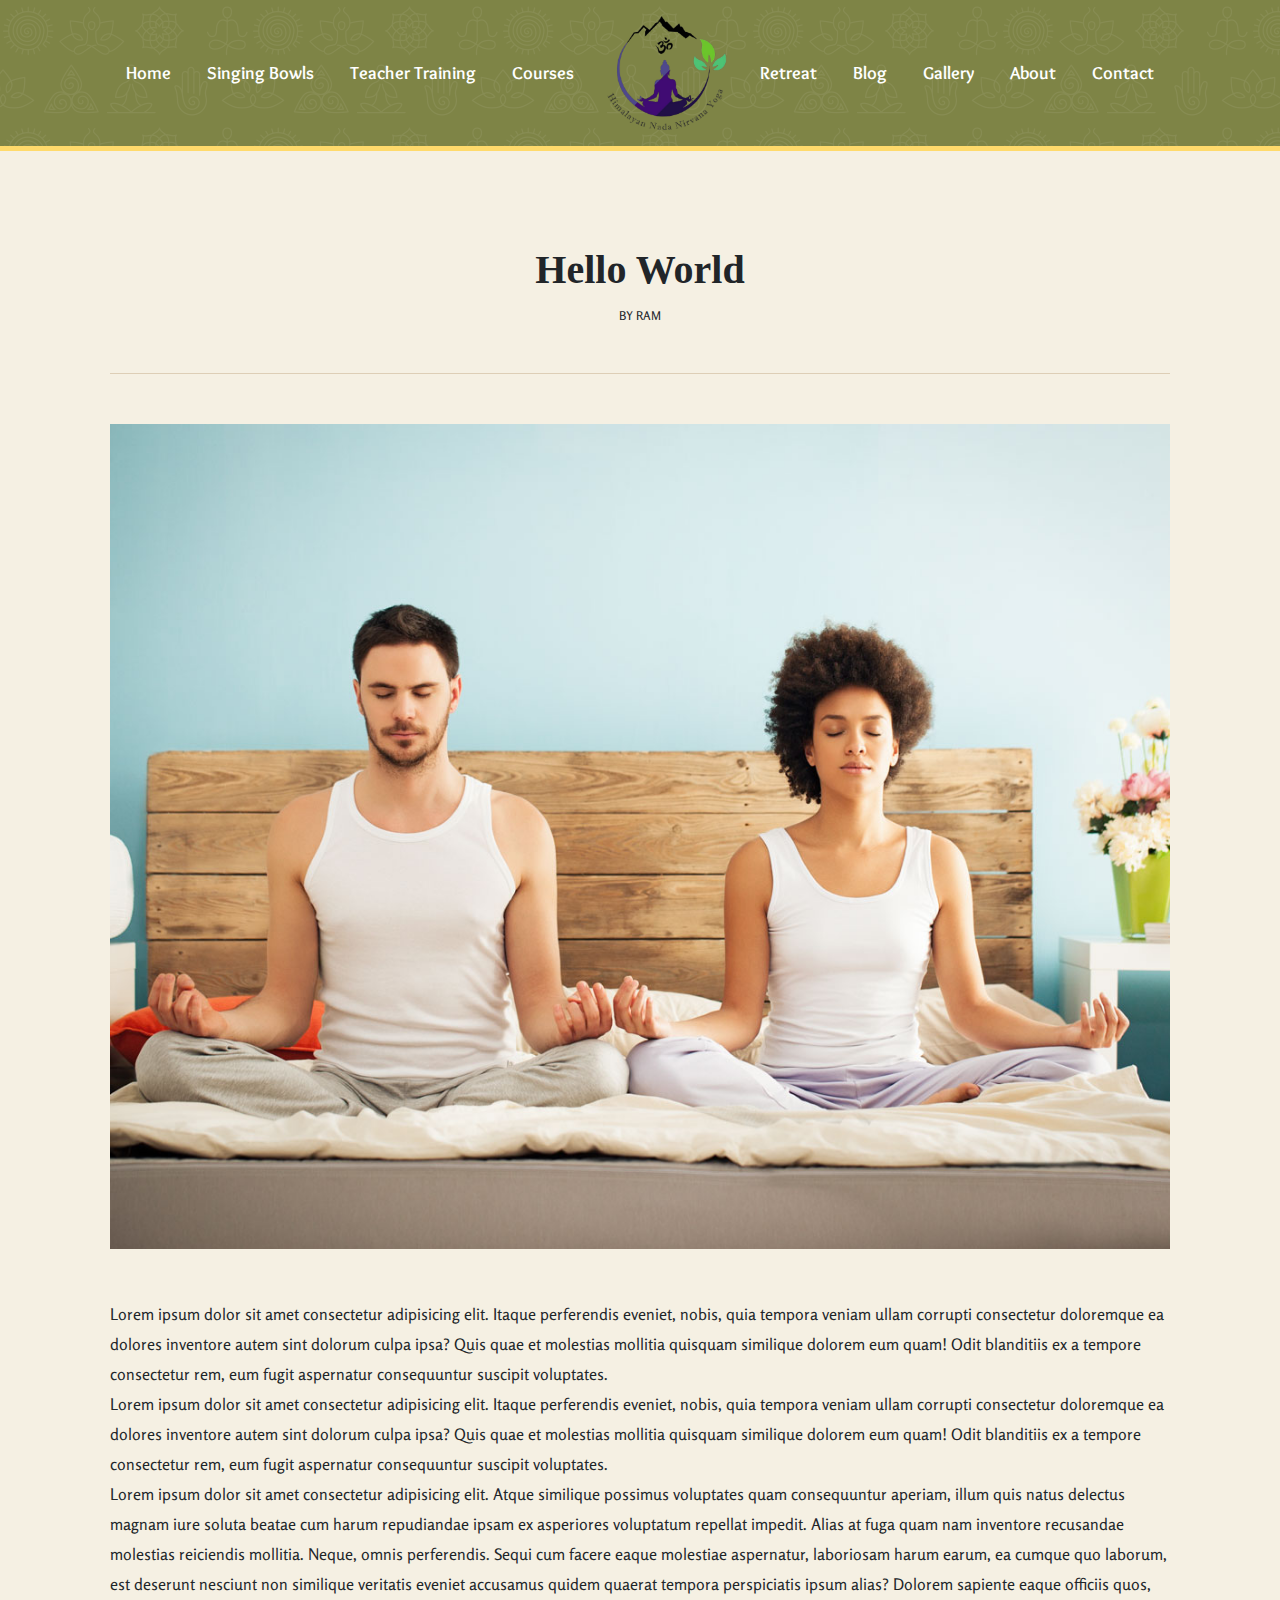
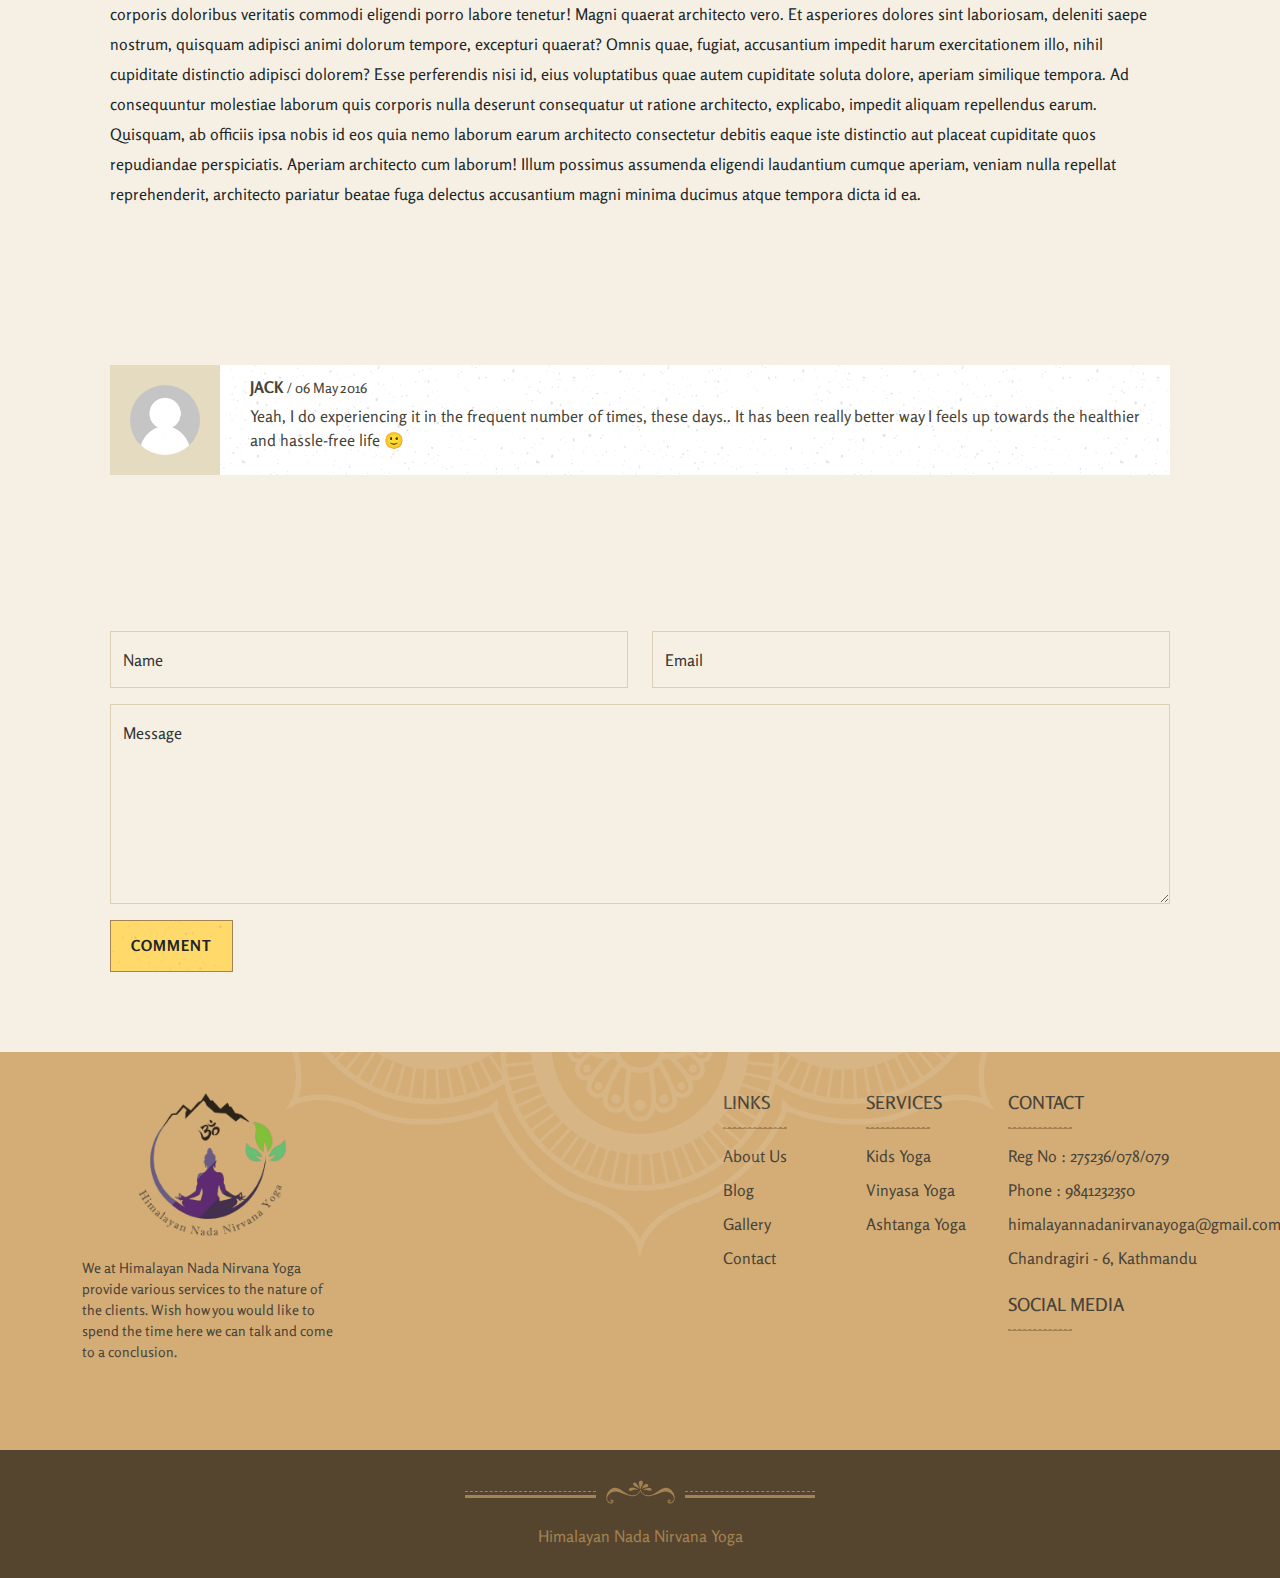
<file: blog__detail.html>
<!DOCTYPE html>
<html lang="en">

<head>
    <meta charset="UTF-8">
    <meta http-equiv="X-UA-Compatible" content="IE=edge">
    <meta name="viewport" content="width=device-width, initial-scale=1.0">
    <title>Himalayan Nada Nirvana Yoga</title>

    <link rel="apple-touch-icon" sizes="180x180" href="img/apple-touch-icon.png">
    <link rel="icon" type="image/png" sizes="32x32" href="img/favicon-32x32.png">
    <link rel="icon" type="image/png" sizes="16x16" href="img/favicon-16x16.png">
    <link rel="manifest" href="/site.webmanifest">
    <!-- CSS  -->
    <link rel="stylesheet" href="https://cdnjs.cloudflare.com/ajax/libs/font-awesome/6.1.1/css/all.min.css"
        integrity="sha512-KfkfwYDsLkIlwQp6LFnl8zNdLGxu9YAA1QvwINks4PhcElQSvqcyVLLD9aMhXd13uQjoXtEKNosOWaZqXgel0g=="
        crossorigin="anonymous" referrerpolicy="no-referrer" />
    <link rel="stylesheet" href="css/aos.css">
    <link rel="stylesheet" href="css/bootstrap.min.css">
    <link rel="stylesheet" href="css/hamburgers.min.css">
    <link rel="stylesheet" href="css/splide-core.min.css">
    <link rel="stylesheet" href="css/splide.min.css">
    <link rel="stylesheet" href="css/mmenu.min.css">
    <link rel="stylesheet" href="css/main.css">
</head>

<body>

    <header>
        <div class="container">
            <div class="logo d-lg-none">
                <a href="index.html">
                    <img src="img/logo-removebg.png" alt="" class="img-fluid">
                </a>
            </div>
            <div class="navbar__nav" id="menu">
                <ul class="navbar">
                    <li class="nav-item"><a href="index.html" class="nav-link">Home</a></li>
                    <li class="nav-item"><a href="singing__bowls.html" class="nav-link">Singing Bowls</a></li>
                    <li class="nav-item"><a href="#" class="nav-link">Teacher Training</a>
                        <ul class="dropdown">
                            <li><a href="#">YTTC 200</a></li>
                            <li><a href="#">AYTC 300</a></li>
                            <li><a href="#">AYTTC 500</a></li>
                        </ul>
                    </li>
                    <li class="nav-item"><a href="#" class="nav-link">Courses</a>
                        <ul class="dropdown">
                            <li><a href="#">Meditation</a></li>
                            <li><a href="#">Buddhism</a></li>
                            <li><a href="#">Ayurveda (Basic)</a></li>
                            <li><a href="#">Hyphotism</a></li>
                            <li><a href="#">Therapy</a></li>
                            <li><a href="#">Yoga Therapy</a></li>
                            <li><a href="#">Spiritual Heading</a></li>
                            <li><a href="#">Panchakarma</a></li>
                            <li><a href="#">Accupressure / Accuputure</a></li>
                            <li><a href="#">Sound Healing</a></li>
                        </ul>
                    </li>
                    <li class="nav-item d-none d-lg-block " style="justify-self:center ;">
                        <div class="logo">
                            <a href="index.html">
                                <img src="img/logo-removebg.png" alt="" class="img-fluid">
                            </a>
                        </div>
                    </li>
                    <li class="nav-item"><a href="#" class="nav-link">Retreat</a>
                        <ul class="dropdown">
                            <li><a href="#">Yoga Reatrats</a></li>
                            <li><a href="#">Spiritual Trades</a></li>
                            <li><a href="#">Ashram Life</a></li>
                        </ul>
                    </li>
                    <li class="nav-item"><a href="blog__listing.html" class="nav-link">Blog</a></li>
                    <li class="nav-item"><a href="gallery.html" class="nav-link">Gallery</a></li>
                    <li class="nav-item"><a href="about.html" class="nav-link">About</a></li>
                    <li class="nav-item"><a href="contact.html" class="nav-link">Contact</a></li>
                </ul>
            </div>
            <a href="#menu" class="hamburger"><i class="fa-solid fa-bars"></i></a>
        </div>
    </header>

    <section class="blog__section">
        <div class="container">
            <h1 class="title">Hello World
                <div class="author">BY RAM</div>
            </h1>
            <div class="thumbnail">
                <img src="img/gallery2.jpg" alt="" class="img-fluid">
            </div>
            <div class="paragraph">
                <p>Lorem ipsum dolor sit amet consectetur adipisicing elit. Itaque perferendis eveniet, nobis, quia
                    tempora veniam ullam corrupti consectetur doloremque ea dolores inventore autem sint dolorum culpa
                    ipsa? Quis quae et molestias mollitia quisquam similique dolorem eum quam! Odit blanditiis ex a
                    tempore consectetur rem, eum fugit aspernatur consequuntur suscipit voluptates.</p>
                <p>Lorem ipsum dolor sit amet consectetur adipisicing elit. Itaque perferendis eveniet, nobis, quia
                    tempora veniam ullam corrupti consectetur doloremque ea dolores inventore autem sint dolorum culpa
                    ipsa? Quis quae et molestias mollitia quisquam similique dolorem eum quam! Odit blanditiis ex a
                    tempore consectetur rem, eum fugit aspernatur consequuntur suscipit voluptates.</p>
                <p>Lorem ipsum dolor sit amet consectetur adipisicing elit. Atque similique possimus voluptates quam
                    consequuntur aperiam, illum quis natus delectus magnam iure soluta beatae cum harum repudiandae
                    ipsam ex asperiores voluptatum repellat impedit. Alias at fuga quam nam inventore recusandae
                    molestias reiciendis mollitia. Neque, omnis perferendis. Sequi cum facere eaque molestiae
                    aspernatur, laboriosam harum earum, ea cumque quo laborum, est deserunt nesciunt non similique
                    veritatis eveniet accusamus quidem quaerat tempora perspiciatis ipsum alias? Dolorem sapiente eaque
                    officiis quos, corporis doloribus veritatis commodi eligendi porro labore tenetur! Magni quaerat
                    architecto vero. Et asperiores dolores sint laboriosam, deleniti saepe nostrum, quisquam adipisci
                    animi dolorum tempore, excepturi quaerat? Omnis quae, fugiat, accusantium impedit harum
                    exercitationem illo, nihil cupiditate distinctio adipisci dolorem? Esse perferendis nisi id, eius
                    voluptatibus quae autem cupiditate soluta dolore, aperiam similique tempora. Ad consequuntur
                    molestiae laborum quis corporis nulla deserunt consequatur ut ratione architecto, explicabo, impedit
                    aliquam repellendus earum. Quisquam, ab officiis ipsa nobis id eos quia nemo laborum earum
                    architecto consectetur debitis eaque iste distinctio aut placeat cupiditate quos repudiandae
                    perspiciatis. Aperiam architecto cum laborum! Illum possimus assumenda eligendi laudantium cumque
                    aperiam, veniam nulla repellat reprehenderit, architecto pariatur beatae fuga delectus accusantium
                    magni minima ducimus atque tempora dicta id ea.</p>
            </div>
            <div class="comment__section">
                <div class="section__title " data-aos="fade-in">
                    <h5 class="mx-0">Comments</h5>
                </div>
                <div class="comment__wrap">
                    <div class="left">
                        <img src="img/e99b9d141f5b394ea928f3764d5a1b76.png" alt="" class="img-fluid">
                    </div>
                    <div class="right">
                        <div class="author">
                            JACK
                            <span class="date">/ 06 May 2016</span>
                        </div>
                        <div class="comment">
                            Yeah, I do experiencing it in the frequent number of times, these days.. It has been really
                            better way I feels up towards the healthier and hassle-free life 🙂
                        </div>
                    </div>
                </div>
            </div>
            <div class="reply">
                <div class="section__title " data-aos="fade-in">
                    <h5 class="mx-0">Give a Comment</h5>
                </div>
                <form action="#">
                    <div class="row">
                        <div class="col-lg-6 mb-3">
                            <div class="form__wrap">
                                <input type="text" placeholder="Name" required class="form-control">
                            </div>
                        </div>
                        <div class="col-lg-6 mb-3">
                            <div class="form__wrap">
                                <input type="email" placeholder="Email" required class="form-control">
                            </div>
                        </div>
                        <div class="col-12 mb-3">
                            <div class="form__wrap">
                                <textarea required class="form-control" placeholder="Message"></textarea>
                            </div>
                        </div>
                        <div class="col-12">
                            <button class="btn btn__1">
                                COMMENT
                            </button>
                        </div>
                    </div>
                </form>
            </div>
        </div>
    </section>

    <footer>
        <div class="footer__top">
            <div class="container">
                <div class="row ">
                    <div class="col-lg-3 mb-5">
                        <div class="logo">
                            <a href="index.html">
                                <img src="img/logo-removebg.png" alt="" class="img-fluid">
                            </a>
                            <p>We at Himalayan Nada Nirvana Yoga provide various services to the nature of the clients.
                                Wish how you would like to spend the time here we can talk and come to a conclusion.</p>

                        </div>

                    </div>

                    <div class="col-lg-9">
                        <div class="row justify-content-end">
                            <div class="col-lg-2 col-6 mb-4 mb-lg-0">
                                <div class="wrap">
                                    <h3>Links</h3>
                                    <ul>
                                        <li><a href="#">About Us</a></li>
                                        <li><a href="#">Blog</a></li>
                                        <li><a href="#">Gallery</a></li>
                                        <li><a href="#">Contact</a></li>
                                    </ul>
                                </div>
                            </div>
                            <div class="col-lg-2 col-6 mb-4 mb-lg-0">
                                <div class="wrap">
                                    <h3>SERVICES</h3>
                                    <ul>
                                        <li><a href="#">Kids Yoga</a></li>
                                        <li><a href="#">Vinyasa Yoga</a></li>
                                        <li><a href="#">Ashtanga Yoga</a></li>
                                    </ul>
                                </div>
                            </div>
                            <div class="col-lg-3  mb-4 mb-lg-0">

                                <div class="row">
                                    <div class="col-6 col-lg-12">
                                        <div class="wrap mb-4">
                                            <h3>Contact</h3>
                                            <ul>
                                                <li>Reg No : 275236/078/079</li>
                                                <li><a href="phoneto:9841232350">Phone : 9841232350</a></li>
                                                <li><a
                                                        href="mailto:asd.gmail.com">himalayannadanirvanayoga@gmail.com</a>
                                                </li>
                                                <li>Chandragiri - 6, Kathmandu</li>
                                            </ul>
                                        </div>
                                    </div>
                                    <div class="col-6 col-lg-12">
                                        <div class="wrap">
                                            <h3>Social Media</h3>
                                            <div class="d-flex flex-wrap gap-3 socials">
                                                <a href="#"><i class="fa-brands fa-facebook"></i></a>
                                                <a href="#"><i class="fa-brands fa-youtube"></i></a>
                                                <a href="#"><i class="fa-brands fa-instagram"></i></a>
                                                <a href="#"><i class="fa-brands fa-twitter"></i></a>
                                            </div>
                                        </div>
                                    </div>
                                </div>


                            </div>
                        </div>

                    </div>

                </div>

                <div class="bg">
                    <img src="img/chakra.png" alt="" class="img-fluid">
                </div>

            </div>
        </div>
        <div class="footer__bot">
            <div class="container">
                <div class="footer__deco">
                    <span class="lines"></span>
                    <img src="img/floral-decor.png" alt="" class="img-fluid">
                    <span class="lines"></span>
                </div>
                <p>
                    Himalayan Nada Nirvana Yoga
                </p>
            </div>
        </div>
    </footer>

    <!-- JS  -->
    <script src="js/aos.js"></script>
    <script src="js/bootstrap.bundle.js"></script>
    <script src="js/splide.min.js"></script>
    <script src="js/mmenu.min.js"></script>
    <script src="js/main.js"></script>
</body>

</html>
</file>
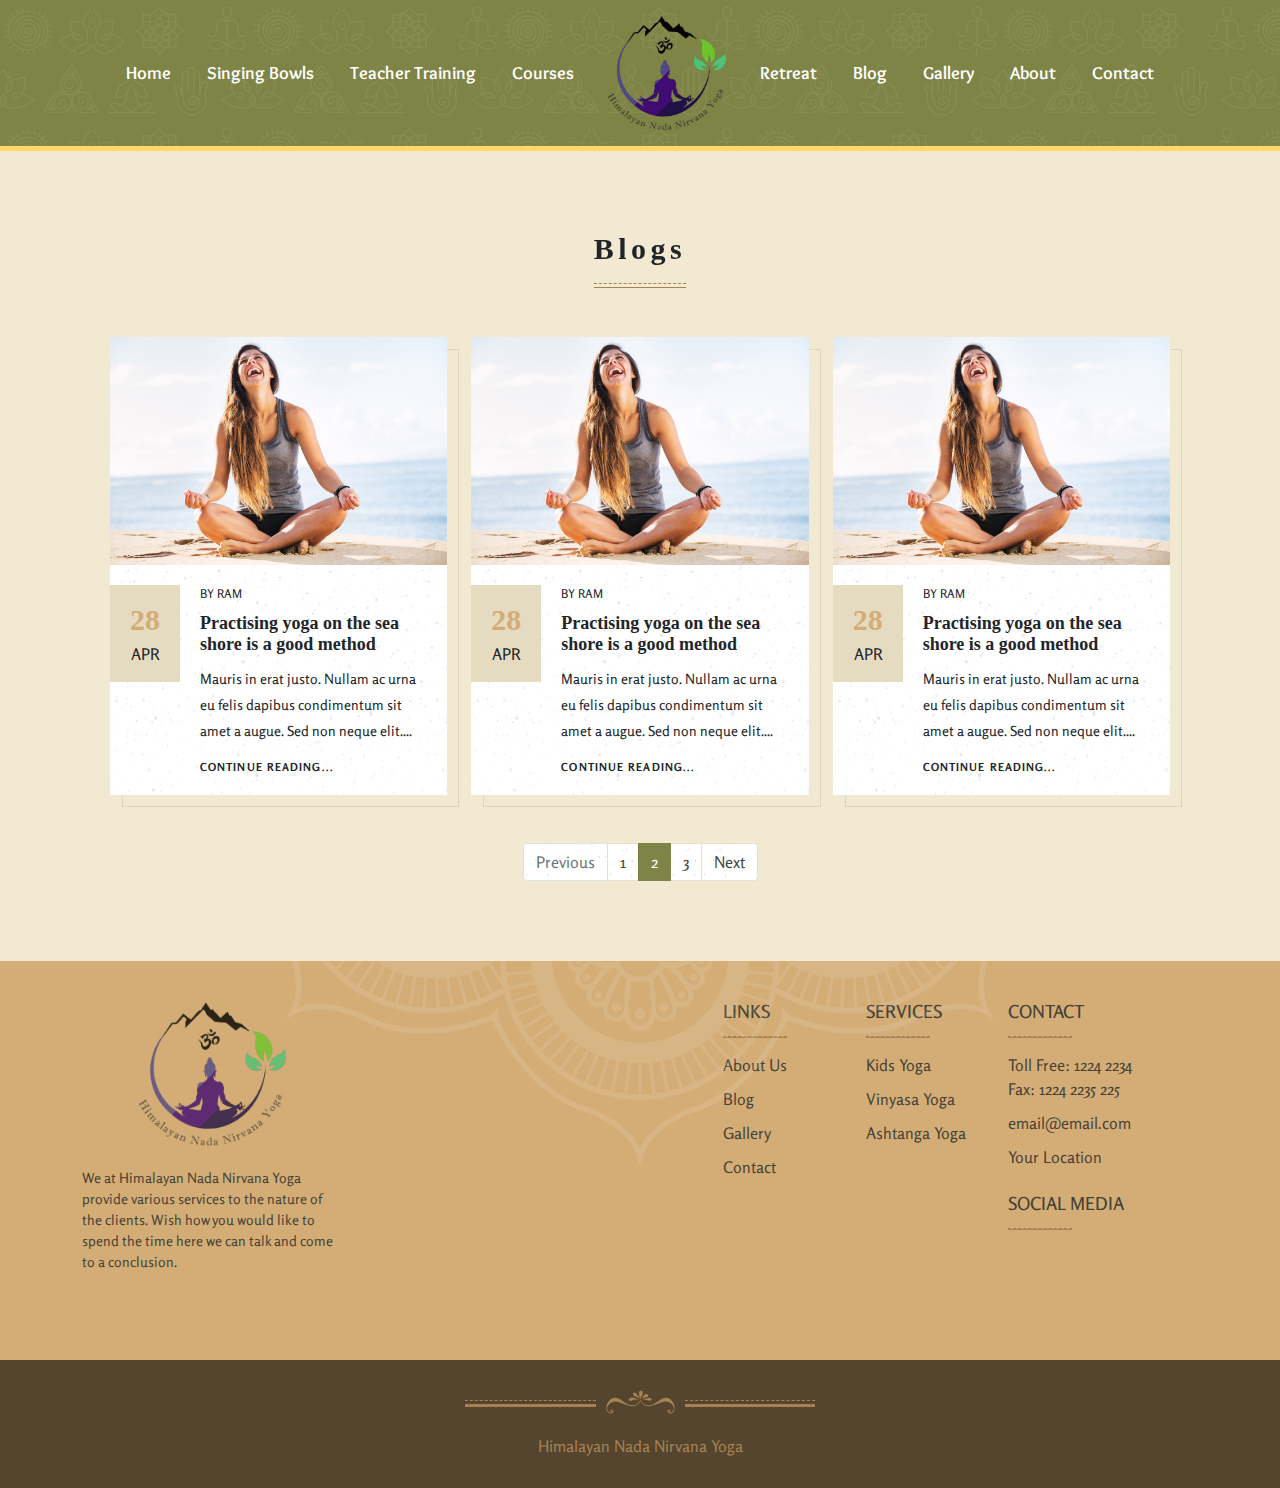
<file: blog__listing.html>
<!DOCTYPE html>
<html lang="en">

<head>
    <meta charset="UTF-8">
    <meta http-equiv="X-UA-Compatible" content="IE=edge">
    <meta name="viewport" content="width=device-width, initial-scale=1.0">
    <title>Himalayan Nada Nirvana Yoga</title>


    <!-- CSS  -->
    <link rel="stylesheet" href="https://cdnjs.cloudflare.com/ajax/libs/font-awesome/6.1.1/css/all.min.css"
        integrity="sha512-KfkfwYDsLkIlwQp6LFnl8zNdLGxu9YAA1QvwINks4PhcElQSvqcyVLLD9aMhXd13uQjoXtEKNosOWaZqXgel0g=="
        crossorigin="anonymous" referrerpolicy="no-referrer" />
    <link rel="stylesheet" href="css/aos.css">
    <link rel="stylesheet" href="css/bootstrap.min.css">
    <link rel="stylesheet" href="css/hamburgers.min.css">
    <link rel="stylesheet" href="css/splide-core.min.css">
    <link rel="stylesheet" href="css/splide.min.css">
    <link rel="stylesheet" href="css/mmenu.min.css">
    <link rel="stylesheet" href="css/main.css">
</head>

<body>


    <header>
        <div class="container">
            <div class="logo d-lg-none">
                <a href="index.html">
                    <img src="img/logo-removebg.png" alt="" class="img-fluid">
                </a>
            </div>
            <div class="navbar__nav" id="menu">
                <ul class="navbar">
                    <li class="nav-item"><a href="index.html" class="nav-link">Home</a></li>
                    <li class="nav-item"><a href="singing__bowls.html" class="nav-link">Singing Bowls</a></li>
                    <li class="nav-item"><a href="#" class="nav-link">Teacher Training</a>
                        <ul class="dropdown">
                            <li><a href="#">YTTC 200</a></li>
                            <li><a href="#">AYTC 300</a></li>
                            <li><a href="#">AYTTC 500</a></li>
                        </ul>
                    </li>
                    <li class="nav-item"><a href="#" class="nav-link">Courses</a>
                        <ul class="dropdown">
                            <li><a href="#">Meditation</a></li>
                            <li><a href="#">Buddhism</a></li>
                            <li><a href="#">Ayurveda (Basic)</a></li>
                            <li><a href="#">Hyphotism</a></li>
                            <li><a href="#">Therapy</a></li>
                            <li><a href="#">Yoga Therapy</a></li>
                            <li><a href="#">Spiritual Heading</a></li>
                            <li><a href="#">Panchakarma</a></li>
                            <li><a href="#">Accupressure / Accuputure</a></li>
                            <li><a href="#">Sound Healing</a></li>
                        </ul>
                    </li>
                    <li class="nav-item d-none d-lg-block " style="justify-self:center ;">
                        <div class="logo">
                            <a href="index.html">
                                <img src="img/logo-removebg.png" alt="" class="img-fluid">
                            </a>
                        </div>
                    </li>
                    <li class="nav-item"><a href="#" class="nav-link">Retreat</a>
                        <ul class="dropdown">
                            <li><a href="#">Yoga Reatrats</a></li>
                            <li><a href="#">Spiritual Trades</a></li>
                            <li><a href="#">Ashram Life</a></li>
                        </ul>
                    </li>
                    <li class="nav-item"><a href="blog__listing.html" class="nav-link">Blog</a></li>
                    <li class="nav-item"><a href="gallery.html" class="nav-link">Gallery</a></li>
                    <li class="nav-item"><a href="about.html" class="nav-link">About</a></li>
                    <li class="nav-item"><a href="contact.html" class="nav-link">Contact</a></li>
                </ul>
            </div>
            <a href="#menu" class="hamburger"><i class="fa-solid fa-bars"></i></a>
        </div>
    </header>

    <section class="custom__bg__yellow">
        <div class="container">
            <div class="section__title" data-aos="fade-in">
                <h5>Blogs</h5>
            </div>

            <div class="row">
                <div class="col-lg-4 col-sm-6 mb-5 mb-lg-0" data-aos="fade-in">
                    <a href="blog__detail.html" class="card__2">
                        <div class="img__wrap">
                            <img src="img/blog1.jpg" alt="" class="img-fluid">
                        </div>
                        <div class="card__body">
                            <div class="date">
                                <span>28</span>
                                APR
                            </div>
                            <div class="card__info">
                                <div class="author">BY RAM</div>
                                <h2 class="title">
                                    Practising yoga on the sea shore is a good method
                                </h2>
                                <div class="desc">
                                    Mauris in erat justo. Nullam ac urna eu felis dapibus condimentum sit amet a augue.
                                    Sed non neque elit....
                                </div>
                                <div class="continue__reading">
                                    Continue Reading...
                                </div>
                            </div>
                        </div>
                    </a>
                </div>
                <div class="col-lg-4 col-sm-6 mb-5 mb-lg-0" data-aos="fade-in">
                    <a href="#" class="card__2">
                        <div class="img__wrap">
                            <img src="img/blog1.jpg" alt="" class="img-fluid">
                        </div>
                        <div class="card__body">
                            <div class="date">
                                <span>28</span>
                                APR
                            </div>
                            <div class="card__info">
                                <div class="author">BY RAM</div>
                                <h2 class="title">
                                    Practising yoga on the sea shore is a good method
                                </h2>
                                <div class="desc">
                                    Mauris in erat justo. Nullam ac urna eu felis dapibus condimentum sit amet a augue.
                                    Sed non neque elit....
                                </div>
                                <div class="continue__reading">
                                    Continue Reading...
                                </div>
                            </div>
                        </div>
                    </a>
                </div>
                <div class="col-lg-4 col-sm-6 mb-5 mb-lg-0" data-aos="fade-in">
                    <a href="#" class="card__2">
                        <div class="img__wrap">
                            <img src="img/blog1.jpg" alt="" class="img-fluid">
                        </div>
                        <div class="card__body">
                            <div class="date">
                                <span>28</span>
                                APR
                            </div>
                            <div class="card__info">
                                <div class="author">BY RAM</div>
                                <h2 class="title">
                                    Practising yoga on the sea shore is a good method
                                </h2>
                                <div class="desc">
                                    Mauris in erat justo. Nullam ac urna eu felis dapibus condimentum sit amet a augue.
                                    Sed non neque elit....
                                </div>
                                <div class="continue__reading">
                                    Continue Reading...
                                </div>
                            </div>
                        </div>
                    </a>
                </div>

                <div class="col-12 mt-0 mt-lg-5">
                    <nav aria-label="...">
                        <ul class="pagination">
                            <li class="page-item disabled">
                                <a class="page-link">Previous</a>
                            </li>
                            <li class="page-item"><a class="page-link" href="#">1</a></li>
                            <li class="page-item active" aria-current="page">
                                <a class="page-link" href="#">2</a>
                            </li>
                            <li class="page-item"><a class="page-link" href="#">3</a></li>
                            <li class="page-item">
                                <a class="page-link" href="#">Next</a>
                            </li>
                        </ul>
                    </nav>
                </div>
            </div>

        </div>
    </section>

    <footer>
        <div class="footer__top">
            <div class="container">
                <div class="row ">
                    <div class="col-lg-3 mb-5">
                        <div class="logo">
                            <img src="img/logo-removebg.png" alt="" class="img-fluid">
                            <p>We at Himalayan Nada Nirvana Yoga provide various services to the nature of the clients.
                                Wish how you would like to spend the time here we can talk and come to a conclusion.</p>

                        </div>

                    </div>

                    <div class="col-lg-9">
                        <div class="row justify-content-end">
                            <div class="col-lg-2 col-6 mb-4 mb-lg-0">
                                <div class="wrap">
                                    <h3>Links</h3>
                                    <ul>
                                        <li><a href="#">About Us</a></li>
                                        <li><a href="#">Blog</a></li>
                                        <li><a href="#">Gallery</a></li>
                                        <li><a href="#">Contact</a></li>
                                    </ul>
                                </div>
                            </div>
                            <div class="col-lg-2 col-6 mb-4 mb-lg-0">
                                <div class="wrap">
                                    <h3>SERVICES</h3>
                                    <ul>
                                        <li><a href="#">Kids Yoga</a></li>
                                        <li><a href="#">Vinyasa Yoga</a></li>
                                        <li><a href="#">Ashtanga Yoga</a></li>
                                    </ul>
                                </div>
                            </div>
                            <div class="col-lg-3  mb-4 mb-lg-0">

                                <div class="row">
                                    <div class="col-6 col-lg-12">
                                        <div class="wrap mb-4">
                                            <h3>Contact</h3>
                                            <ul>
                                                <li>Toll Free: 1224 2234 <br>
                                                    Fax: 1224 2235 225</li>
                                                <li><a href="mailto:asd.gmail.com">email@email.com</a></li>
                                                <li>Your Location</li>
                                            </ul>
                                        </div>
                                    </div>
                                    <div class="col-6 col-lg-12">
                                        <div class="wrap">
                                            <h3>Social Media</h3>
                                            <div class="d-flex flex-wrap gap-3 socials">
                                                <a href="#"><i class="fa-brands fa-facebook"></i></a>
                                                <a href="#"><i class="fa-brands fa-youtube"></i></a>
                                                <a href="#"><i class="fa-brands fa-instagram"></i></a>
                                                <a href="#"><i class="fa-brands fa-twitter"></i></a>
                                            </div>
                                        </div>
                                    </div>
                                </div>


                            </div>
                        </div>

                    </div>

                </div>

                <div class="bg">
                    <img src="img/chakra.png" alt="" class="img-fluid">
                </div>

            </div>
        </div>
        <div class="footer__bot">
            <div class="container">
                <div class="footer__deco">
                    <span class="lines"></span>
                    <img src="img/floral-decor.png" alt="" class="img-fluid">
                    <span class="lines"></span>
                </div>
                <p>
                    Himalayan Nada Nirvana Yoga
                </p>
            </div>
        </div>
    </footer>

    <!-- JS  -->
    <script src="js/aos.js"></script>
    <script src="js/bootstrap.bundle.js"></script>
    <script src="js/splide.min.js"></script>
    <script src="js/mmenu.min.js"></script>
    <script src="js/main.js"></script>
</body>

</html>
</file>
<file: css/main.css>
@import url("https://fonts.googleapis.com/css2?family=Overlock&family=PT+Serif:wght@400;700&family=Rosario:wght@300;400;500;600;700&display=swap");
:root {
  --custom-transition: all 300ms ease-in-out;
  --box-shadow: ;
  --custom-primary: #7e8446;
  --custom-secondary: #400b73;
  --custom-yellow: #ffda6b;
}

.custom-transition {
  transition: var(--custom-transition) !important;
}

.cursor-pointer {
  cursor: pointer;
}

.line-1 {
  overflow: hidden;
  white-space: normal;
  text-overflow: ellipsis;
  display: -webkit-box !important;
  -webkit-line-clamp: 1;
  -webkit-box-orient: vertical;
}

.line-2 {
  overflow: hidden;
  white-space: normal;
  text-overflow: ellipsis;
  display: -webkit-box !important;
  -webkit-line-clamp: 2;
  -webkit-box-orient: vertical;
}

.line-3 {
  overflow: hidden;
  white-space: normal;
  text-overflow: ellipsis;
  display: -webkit-box !important;
  -webkit-line-clamp: 3;
  -webkit-box-orient: vertical;
}

/* responsive lg */
@media (max-width: 991px) {
  :root {
    font-size: 15px;
  }
}
/* responsive md */
@media (max-width: 768px) {
  :root {
    font-size: 14.5px;
  }
}
/* responsive sm */
@media (max-width: 575px) {
  :root {
    font-size: 14px;
  }
}
.custom-font-overlock {
  font-family: Overlock !important;
}

.custom-font-rosario {
  font-family: Rosario !important;
}

.custom-font-ptserif {
  font-family: Ptserif !important;
}

.custom-text-primary {
  color: #7e8446 !important;
}

.custom-bg-primary {
  background-color: #7e8446 !important;
}

.custom-text-secondary {
  color: #400b73 !important;
}

.custom-bg-secondary {
  background-color: #400b73 !important;
}

.custom-text-yellow {
  color: #ffda6b !important;
}

.custom-bg-yellow {
  background-color: #ffda6b !important;
}

.custom-fs-6 {
  font-size: 0.375rem;
}

.custom-fs-7 {
  font-size: 0.4375rem;
}

.custom-fs-8 {
  font-size: 0.5rem;
}

.custom-fs-9 {
  font-size: 0.5625rem;
}

.custom-fs-10 {
  font-size: 0.625rem;
}

.custom-fs-11 {
  font-size: 0.6875rem;
}

.custom-fs-12 {
  font-size: 0.6875rem;
}

.custom-fs-13 {
  font-size: 0.8125rem;
}

.custom-fs-14 {
  font-size: 0.875rem;
}

.custom-fs-15 {
  font-size: 0.9375rem;
}

.custom-fs-16 {
  font-size: 1rem;
}

.custom-fs-17 {
  font-size: 1.0625rem;
}

.custom-fs-18 {
  font-size: 1.125rem;
}

.custom-fs-19 {
  font-size: 1.1875rem;
}

.custom-fs-20 {
  font-size: 1.25rem;
}

.custom-fs-21 {
  font-size: 1.3125rem;
}

.custom-fs-22 {
  font-size: 1.375rem;
}

.custom-fs-23 {
  font-size: 1.4375rem;
}

.custom-fs-24 {
  font-size: 1.5rem;
}

.custom-fs-25 {
  font-size: 1.5625rem;
}

.custom-fs-26 {
  font-size: 1.625rem;
}

.custom-fs-27 {
  font-size: 1.6875rem;
}

.custom-fs-28 {
  font-size: 1.75rem;
}

.custom-fs-29 {
  font-size: 1.8125rem;
}

.custom-fs-30 {
  font-size: 1.875rem;
}

.custom-fs-31 {
  font-size: 1.9375rem;
}

.custom-fs-32 {
  font-size: 2rem;
}

.custom-fs-33 {
  font-size: 2.0625rem;
}

.custom-fs-34 {
  font-size: 2.125rem;
}

.custom-fs-35 {
  font-size: 2.1875rem;
}

.custom-fs-36 {
  font-size: 2.25rem;
}

.custom-fs-37 {
  font-size: 2.3125rem;
}

.custom-fs-38 {
  font-size: 2.375rem;
}

.custom-fs-39 {
  font-size: 2.4375rem;
}

.custom-fs-40 {
  font-size: 2.5rem;
}

.custom-fs-41 {
  font-size: 2.5625rem;
}

.custom-fs-42 {
  font-size: 2.625rem;
}

.custom-fs-43 {
  font-size: 2.6875rem;
}

.custom-fs-44 {
  font-size: 2.75rem;
}

.custom-fs-45 {
  font-size: 2.8125rem;
}

.custom-fs-46 {
  font-size: 2.875rem;
}

.custom-fs-47 {
  font-size: 2.9375rem;
}

.custom-fs-48 {
  font-size: 3rem;
}

.custom-fs-49 {
  font-size: 3.0625rem;
}

.custom-fs-50 {
  font-size: 3.125rem;
}

.custom-fs-51 {
  font-size: 3.1875rem;
}

.custom-fs-52 {
  font-size: 3.25rem;
}

.custom-fs-53 {
  font-size: 3.3125rem;
}

.custom-fs-54 {
  font-size: 3.375rem;
}

.custom-fs-55 {
  font-size: 3.4375rem;
}

.custom-fs-56 {
  font-size: 3.5rem;
}

.custom-fs-57 {
  font-size: 3.5625rem;
}

.custom-fs-58 {
  font-size: 3.625rem;
}

.custom-fs-59 {
  font-size: 3.6875rem;
}

.custom-fs-60 {
  font-size: 3.75rem;
}

.custom-fs-61 {
  font-size: 3.8125rem;
}

.custom-fs-62 {
  font-size: 3.875rem;
}

.custom-fs-63 {
  font-size: 3.9375rem;
}

.custom-fs-64 {
  font-size: 4rem;
}

.custom-fw-100 {
  font-weight: 100;
}

.custom-fw-200 {
  font-weight: 200;
}

.custom-fw-300 {
  font-weight: 300;
}

.custom-fw-400 {
  font-weight: 400;
}

.custom-fw-500 {
  font-weight: 500;
}

.custom-fw-600 {
  font-weight: 600;
}

.custom-fw-700 {
  font-weight: 700;
}

.custom-fw-800 {
  font-weight: 800;
}

.custom-fw-900 {
  font-weight: 900;
}

fieldset,
h1,
h2,
h3,
h4,
h5,
h6,
ol,
p,
ul,
ul li {
  margin: 0;
  padding: 0;
}

a,
.hamburger,
button {
  cursor: pointer;
}

*,
a:focus,
a:hover {
  text-decoration: none;
}

*,
button:focus {
  outline: 0;
}

body {
  font-family: rosario;
}

.custom__bg {
  background-color: #f5f0e3;
  background-image: url(../img/pattern-chakras-alt-color.jpg);
}

.custom__bg__yellow {
  background-color: #f2e9d2;
}

section > .container {
  padding: 80px 40px;
}

.section__title {
  padding-bottom: 70px;
  position: relative;
  display: flex;
}
.section__title h5 {
  position: relative;
  margin: 0;
  margin-inline: auto;
  font-weight: bold;
  font-family: Ptserif;
  font-size: 30px;
  line-height: 36px;
  letter-spacing: 0.15em;
  text-align: center;
}
.section__title h5::before {
  height: 1px;
  background-color: #a58251;
  display: block;
  position: absolute;
  top: calc(100% + 20px);
  width: 100%;
  left: 0;
  content: "";
}
.section__title h5::after {
  height: 1px;
  display: block;
  position: absolute;
  top: calc(100% + 16px);
  width: 100%;
  left: 0;
  content: "";
  border-top-style: dashed;
  border-top-width: 1px;
  border-top-color: #a58251;
}

@media screen and (max-width: 575px) {
  .custom__bg {
    background-color: #f5f0e3;
    background-image: url(../img/pattern-chakras-alt-color.jpg);
  }
  .custom__bg > .container {
    padding-block: 60px;
  }
  .section__title {
    padding-bottom: 70px;
    position: relative;
    display: flex;
  }
  .section__title h5 {
    font-size: 24px;
    line-height: 24px;
    letter-spacing: 0.15em;
  }
}
header {
  background-color: var(--custom-primary);
  background-image: url(../img/pattern-chakras-white.png);
  z-index: 1040;
  padding: 15px 0;
  transition: var(--custom-transition);
  border-bottom: 5px solid var(--custom-yellow);
  width: 100%;
}
header * {
  font-family: overlock;
}
header .container {
  display: flex;
  align-items: center;
  justify-content: space-between;
}
header .container .logo img {
  width: 100%;
  max-width: 120px;
  transition: var(--custom-transition);
}
header .container .navbar__nav {
  margin-inline: auto;
}
header .container .navbar__nav .navbar {
  list-style: none;
  padding: 0;
}
header .container .navbar__nav .navbar .logo {
  margin: 0 15px;
}
header .container .navbar__nav .navbar .nav-item {
  position: relative;
}
header .container .navbar__nav .navbar .nav-item .nav-link {
  color: #fff;
  font-size: 18px;
  font-weight: 700;
  padding: 20px 18px;
  display: block;
  position: relative;
}
header .container .navbar__nav .navbar .nav-item .nav-link::before {
  content: "";
  height: 0;
  position: absolute;
  width: 0;
  border-style: solid;
  border-width: 4px 0 0;
  right: 100%;
  top: 0;
  transition: all 0.2s ease 0s;
  border-color: #ffda6b;
}
header .container .navbar__nav .navbar .nav-item .nav-link::after {
  content: "";
  height: 0;
  position: absolute;
  width: 0;
  border-style: dashed;
  border-width: 0 0 1px;
  left: 100%;
  bottom: 1px;
  transition: all 0.2s ease 0s;
  border-color: #ffda6b;
}
header .container .navbar__nav .navbar .nav-item .nav-link:hover::before, header .container .navbar__nav .navbar .nav-item .nav-link:hover::after {
  width: 100%;
  transition-duration: 0.4s;
  transition-timing-function: cubic-bezier(0.22, 0.61, 0.36, 1);
  right: 0;
}
header .container .navbar__nav .navbar .nav-item .nav-link:hover::after {
  left: 0;
}
header .container .navbar__nav .navbar .nav-item .dropdown {
  list-style: none;
  background-color: #fff;
  background-image: url(../img/pattern-grudge.png);
  position: absolute;
  top: calc(100% + 44px);
  z-index: 1;
  width: -webkit-max-content;
  width: -moz-max-content;
  width: max-content;
  padding: 20px;
  transition: var(--custom-transition);
  opacity: 0;
  visibility: hidden;
}
header .container .navbar__nav .navbar .nav-item .dropdown li a {
  color: #484338;
  text-decoration: none;
  line-height: 24px;
  padding: 10px;
  font-size: 14px;
  line-height: 24px;
  display: block;
  font-family: Rosario;
}
header .container .navbar__nav .navbar .nav-item .dropdown li a::before {
  content: "\f105";
  font-family: "Font Awesome 6 Free";
  font-weight: 900;
  margin-right: 10px;
}
header .container .navbar__nav .navbar .nav-item .dropdown::before {
  position: absolute;
  content: "";
  inset: 10px;
  border: 1px solid #a58251;
  z-index: 1;
  pointer-events: none;
}
header .container .navbar__nav .navbar .nav-item:hover .dropdown {
  opacity: 1;
  visibility: visible;
}
header .container .hamburger {
  color: #fff;
  font-size: 20px;
  display: none;
}
header.is__active {
  position: fixed;
  top: 0;
  left: 0;
  padding: 8px;
}
header.is__active .container {
  display: flex;
  align-items: center;
  justify-content: space-between;
}
header.is__active .container .logo img {
  width: 100%;
  max-width: 80px;
  filter: brightness(0) invert(1);
}
header.is__active .container .navbar__nav .navbar .nav-item {
  position: relative;
}
header.is__active .container .navbar__nav .navbar .nav-item .dropdown {
  top: calc(100% + 18px);
}

.mm-spn.mm-spn--light {
  background: #7e8446;
  box-shadow: 0px 0px 5px rgba(0, 0, 0, 0.1);
  color: #fff;
}

@media screen and (max-width: 992px) {
  header .container .logo img {
    max-width: 80px;
  }
  header .container .hamburger {
    display: block;
  }
  header.is__active .container .logo img {
    max-width: 60px;
  }
  .navbar__nav .navbar .logo {
    display: none !important;
  }
}
footer {
  background-color: #d4ad76;
}
footer .footer__top {
  background: rgb(212, 173, 118) url(https://kriyawp.wpengine.com/wp-content/uploads/2016/07/pattern-grudge.png) top left repeat;
  position: relative;
  overflow: hidden;
  padding: 40px;
  color: #484338;
}
footer .footer__top .logo img {
  max-width: 150px;
  opacity: 0.8;
  margin-bottom: 20px;
  margin-inline: auto;
  display: block;
}
footer .footer__top .logo p {
  font-size: 14px;
}
footer .footer__top .bg {
  position: absolute;
  width: 100%;
  height: 100%;
  text-align: center;
  left: 50%;
  bottom: 100%;
  z-index: 1;
  opacity: 0.1;
  pointer-events: none;
  transform: translate(-50%, -100%);
}
footer .footer__top .bg img {
  -webkit-animation: spin 200s linear infinite;
          animation: spin 200s linear infinite;
}
footer .footer__top .wrap h3 {
  font-size: 18px;
  margin-bottom: 30px;
  text-transform: uppercase;
  position: relative;
}
footer .footer__top .wrap h3::before {
  border-color: #a58251;
  border-style: dashed none solid;
  border-width: 1px 0;
  content: "";
  height: 2px;
  position: absolute;
  bottom: -15px;
  left: 0;
  width: 64px;
}
footer .footer__top .wrap ul {
  list-style: none;
}
footer .footer__top .wrap ul li {
  margin-bottom: 10px;
}
footer .footer__top .wrap ul li a {
  color: #484338;
  text-decoration: none;
  transition: var(--custom-transition);
}
footer .footer__top .wrap ul li a:hover {
  color: #000;
}
footer .footer__top .socials a {
  color: #484338;
  transition: var(--custom-transition);
  font-size: 18px;
}
footer .footer__top .socials a:hover {
  transform: scale(1.1);
}
footer .footer__bot {
  color: #a58251;
  background: rgba(0, 0, 0, 0.6);
  padding: 30px 0;
  text-align: center;
}
footer .footer__bot .footer__deco {
  display: flex;
  justify-content: center;
  max-width: 350px;
  margin-inline: auto;
  align-items: center;
  gap: 10px;
}
footer .footer__bot .footer__deco .lines {
  height: 3px;
  background-color: #a58251;
  display: block;
  position: relative;
  width: 100%;
  margin-top: 8px;
}
footer .footer__bot .footer__deco .lines::before {
  position: absolute;
  content: "";
  width: 100%;
  bottom: 6px;
  border-top-style: dashed;
  left: 0;
  border-top-width: 1px;
}
footer .footer__bot p {
  margin-top: 20px;
}

@-webkit-keyframes spin {
  0% {
    transform: rotate(0);
  }
  100% {
    transform: rotate(360deg);
  }
}

@keyframes spin {
  0% {
    transform: rotate(0);
  }
  100% {
    transform: rotate(360deg);
  }
}
@media screen and (max-width: 575px) {
  footer .footer__top {
    padding: 40px 30px;
  }
}
.card__1 {
  display: grid;
  gap: 40px;
  text-align: center;
  color: #f26d7d;
  text-decoration: none;
}
.card__1 h6 {
  font-family: Ptserif;
  color: #f26d7d;
  font-size: 24px;
  font-weight: bold;
  text-transform: uppercase;
}
.card__1 .img__wrap {
  position: relative;
  padding-bottom: 10px;
}
.card__1 .img__wrap img {
  max-width: 116px;
  aspect-ratio: 1;
  border-radius: 50%;
  overflow: hidden;
  border: 5px solid #f26d7d;
  margin-inline: auto;
  transition: var(--custom-transition);
}
.card__1 .img__wrap::before {
  height: 1px;
  background-color: #a58251;
  display: block;
  position: absolute;
  top: calc(100% + 20px);
  width: 100%;
  left: 0;
  content: "";
}
.card__1 .img__wrap::after {
  height: 1px;
  display: block;
  position: absolute;
  top: calc(100% + 16px);
  width: 100%;
  left: 0;
  content: "";
  border-top-style: dashed;
  border-top-width: 1px;
  border-top-color: #a58251;
}
.card__1 p {
  color: var(--custom-primary);
}
.card__1:hover .img__wrap img {
  transform: scale(1.2);
}

.card__2 {
  position: relative;
  text-decoration: none;
  color: var(--custom-black) !important;
  transition: var(--custom-transition);
  isolation: isolate;
}
.card__2 .card__body {
  transition: var(--custom-transition);
  padding: 20px 15px 20px 0;
  display: flex;
  background-color: #fff;
  gap: 20px;
  background-image: url(../img/pattern-grudge.png);
}
.card__2 .card__body .date {
  transition: var(--custom-transition);
  text-align: center;
  background-color: #e5dbc1;
  padding: 12px 0 16px;
  height: -webkit-max-content;
  height: -moz-max-content;
  height: max-content;
  width: 70px;
  flex: none;
}
.card__2 .card__body .date span {
  display: block;
  font-family: Ptserif;
  font-size: 30px;
  color: #d4ad76;
  font-weight: bold;
}
.card__2 .card__body .card__info .author {
  font-size: 12px;
  margin-bottom: 10px;
}
.card__2 .card__body .card__info .title {
  font-family: Ptserif;
  font-size: 18px;
  font-weight: bold;
  margin-bottom: 10px;
}
.card__2 .card__body .card__info .desc {
  margin-bottom: 15px;
  font-size: 14px;
  line-height: 26px;
}
.card__2 .card__body .card__info .continue__reading {
  font-size: 11px;
  text-transform: uppercase;
  font-weight: bold;
  letter-spacing: 0.1em;
}
.card__2::before {
  position: absolute;
  content: "";
  inset: 0;
  transition: var(--custom-transition);
  border-color: rgba(165, 130, 81, 0.25);
  width: 100%;
  height: 100%;
  border: 1px solid;
  transform: translate(12px, 12px);
  z-index: -1;
  opacity: 0.1;
}
.card__2:hover .card__body {
  background-color: #ffda6b;
}
.card__2:hover .card__body .date {
  background-color: #fff;
}
.card__2:hover::before {
  transform: translate(5px, 5px);
  opacity: 0.5;
}

.card__3 {
  text-align: center;
  color: #484338;
  position: relative;
  isolation: isolate;
}
.card__3 .top {
  transition: var(--custom-transition);
  background-color: #e5dbc1;
  padding: 35px 20px 75px;
  position: relative;
}
.card__3 .top .author {
  font-family: Ptserif;
}
.card__3 .top .author h3 {
  font-size: 18px;
  font-weight: bold;
  margin-bottom: 5px;
}
.card__3 .top .author .position {
  font-size: 16px;
  font-style: italic;
  font-weight: normal;
}
.card__3 .top .auth__img {
  width: -webkit-max-content;
  width: -moz-max-content;
  width: max-content;
  position: absolute;
  left: 50%;
  top: 100%;
  transform: translate(-50%, calc(-50% + 20px));
}
.card__3 .top .auth__img img {
  width: 100%;
  max-width: 150px;
  border-radius: 50%;
  -o-object-fit: cover;
     object-fit: cover;
}
.card__3 .top .auth__img::before {
  content: "";
  background-image: url(../img/image-icon-shape.png);
  position: absolute;
  inset: 0;
  width: 100%;
  height: 100%;
  background-repeat: no-repeat;
  background-size: 100% auto;
}
.card__3 .body {
  transition: var(--custom-transition);
  padding: 105px 0 0;
  background-color: #fff;
  gap: 20px;
  background-image: url(../img/pattern-grudge.png);
  border-top-style: dashed;
  border-top-width: 1px;
  border-top-color: #a58251;
}
.card__3 .body p {
  padding-inline: 20px;
  padding-bottom: 20px;
  margin-bottom: 3px;
  border-bottom-style: dashed;
  border-bottom-width: 1px;
  border-bottom-color: #a58251;
}
.card__3 .body .socials {
  padding: 10px 20px;
  border-top-style: solid;
  border-top-width: 1px;
  border-top-color: #a58251;
  display: flex;
  gap: 20px;
  justify-content: center;
  align-items: center;
}
.card__3 .body .socials a {
  color: #484338;
  font-size: 20px;
}
.card__3::before {
  position: absolute;
  content: "";
  inset: 0;
  transition: var(--custom-transition);
  border-color: rgba(165, 130, 81, 0.25);
  width: 100%;
  height: 100%;
  border: 1px solid;
  transform: translate(12px, 12px);
  z-index: -1;
  opacity: 0.3;
}
.card__3:hover::before {
  transform: translate(5px, 5px);
  opacity: 0.5;
}
.card__3:hover .top {
  background-color: #7e8446;
  color: #fff;
}
.card__3:hover .body {
  background-color: #ffda6b;
}

.card__4 {
  text-align: center;
  color: #484338;
}
.card__4 .desc {
  position: relative;
  font-size: 18px;
  font-style: italic;
  line-height: 30px;
  margin-bottom: 30px;
}
.card__4 .desc::before {
  content: "\f10d";
  font-family: "Font Awesome 6 Free";
  font-weight: 900;
  margin-right: 10px;
}
.card__4 .desc::after {
  content: "\f10e";
  font-family: "Font Awesome 6 Free";
  font-weight: 900;
  margin-left: 10px;
}
.card__4 .auth__img {
  position: relative;
  width: -webkit-max-content;
  width: -moz-max-content;
  width: max-content;
  margin-inline: auto;
  margin-bottom: 20px;
}
.card__4 .auth__img img {
  width: 100%;
  max-width: 150px;
  border-radius: 50%;
  -o-object-fit: cover;
     object-fit: cover;
}
.card__4 .auth__img::before {
  content: "";
  background-image: url(../img/image-icon-shape.png);
  position: absolute;
  inset: 0;
  width: 100%;
  height: 100%;
  background-repeat: no-repeat;
  background-size: 100% auto;
}
.card__4 h3 {
  font-size: 16px;
}
.card__4 h3 span {
  font-size: 14px;
}

.card__5 {
  position: relative;
  text-decoration: none;
  color: var(--custom-black) !important;
  transition: var(--custom-transition);
  isolation: isolate;
}
.card__5 .img__wrap {
  position: relative;
  overflow: hidden;
}
.card__5 .img__wrap::after {
  content: "View Course";
  position: absolute;
  inset: 0;
  background-color: rgba(126, 132, 70, 0.862745098);
  text-align: center;
  color: #fff;
  font-size: 20px;
  display: flex;
  align-items: center;
  justify-content: center;
  transform: translateY(-100%);
  transition: all 0.35s ease 0s;
}
.card__5 .card__body {
  transition: var(--custom-transition);
  padding: 20px 15px 20px 0;
  display: flex;
  background-color: #fff;
  gap: 20px;
  background-image: url(../img/pattern-grudge.png);
}
.card__5 .card__body .price {
  transition: var(--custom-transition);
  text-align: center;
  background-color: #e5dbc1;
  padding: 5px 15px;
  height: -webkit-max-content;
  height: -moz-max-content;
  height: max-content;
  width: -webkit-max-content;
  width: -moz-max-content;
  width: max-content;
  flex: none;
}
.card__5 .card__body .card__info .title {
  font-family: Ptserif;
  font-size: 18px;
  font-weight: bold;
  margin-bottom: 10px;
}
.card__5 .card__body .card__info .desc {
  margin-bottom: 15px;
  font-size: 14px;
  line-height: 26px;
  display: flex;
  gap: 10px;
  flex-wrap: wrap;
  border-bottom: 1px dashed #d4ad76;
  padding-bottom: 15px;
}
.card__5 .card__body .card__info .hours {
  font-size: 20px;
  font-weight: 400;
  letter-spacing: 0.1em;
}
.card__5::before {
  position: absolute;
  content: "";
  inset: 0;
  transition: var(--custom-transition);
  border-color: rgba(165, 130, 81, 0.25);
  width: 100%;
  height: 100%;
  border: 1px solid;
  transform: translate(12px, 12px);
  z-index: -1;
  opacity: 0.1;
}
.card__5:hover .card__body {
  background-color: #ffda6b;
}
.card__5:hover .card__body .date {
  background-color: #fff;
}
.card__5:hover::before {
  transform: translate(5px, 5px);
  opacity: 0.5;
}
.card__5:hover .img__wrap::after {
  transform: translateY(0%);
}

.location__card {
  isolation: isolate;
  text-align: center;
  transition: var(--custom-transition);
  background-image: url(../img/pattern-grudge.png);
  background-color: #e5dbc1;
  position: relative;
  padding: 30px 20px;
  color: #484338;
  height: 100%;
  z-index: 1;
}
.location__card::before {
  position: absolute;
  content: "";
  inset: 0;
  transition: var(--custom-transition);
  border-color: rgba(165, 130, 81, 0.25);
  width: 100%;
  height: 100%;
  border: 1px solid;
  transform: translate(12px, 12px);
  z-index: -1;
  opacity: 0.2;
}
.location__card .icon {
  font-size: 30px;
  margin-bottom: 20px;
}
.location__card h2 {
  font-family: Ptserif;
  font-size: 18px;
  margin-bottom: 15px;
  font-weight: bold;
}
.location__card:hover {
  background-color: #ffda6b;
}
.location__card:hover::before {
  transform: translate(0, 0);
  opacity: 0.5;
}

.btn {
  text-transform: uppercase;
  width: -webkit-max-content;
  width: -moz-max-content;
  width: max-content;
  border-radius: 0;
  box-shadow: none !important;
  display: block;
  font-size: 15px;
  padding: 14px 20px;
  letter-spacing: 1px;
  font-weight: bold;
}
.btn.btn__1 {
  background-image: url(../img/pattern-grudge.png);
  border: 1px solid #a58251;
  background-color: #ffda6b;
}
.btn.btn__1:hover {
  background-color: #fff;
}

.gallery__img {
  overflow: hidden;
  display: inline-block;
  height: 100%;
}
.gallery__img img {
  width: 100%;
  -o-object-fit: cover;
     object-fit: cover;
  height: 100%;
  transition: var(--custom-transition);
}
.gallery__img:hover img {
  transform: scale(1.2);
}

.our__status h3 {
  font-size: 20px;
  margin-bottom: 20px;
  font-family: Ptserif;
  font-weight: bold;
}
.our__status .status__wrap {
  display: flex;
  gap: 15px;
}
.our__status .status__wrap:not(:last-of-type) {
  margin-bottom: 20px;
}
.our__status .status__wrap .icon {
  min-width: 20px;
  font-size: 30px;
  margin-top: 3px;
}
.our__status .status__wrap .text .top {
  font-style: italic;
  font-weight: bold;
  margin-bottom: 15px;
}
.our__status .status__wrap .text .top span {
  font-family: Ptserif;
  font-size: 50px;
  line-height: 1;
  font-style: normal;
}

.newsletter {
  display: flex;
}
.newsletter .left {
  flex: 50%;
  border-right: 1px dashed #d4ad76;
}
.newsletter .left .img__wrap {
  transform: translateX(-50%);
  margin-bottom: 30px;
}
.newsletter .left .img__wrap img {
  width: 100%;
  max-width: 350px;
}
.newsletter .left .text__wrap {
  max-width: 350px;
  margin-inline: auto;
  background-color: #ffda6b;
  padding: 50px 30px;
}
.newsletter .left .text__wrap h6 {
  font-family: Ptserif;
  font-weight: bold;
  font-size: 18px;
  margin-bottom: 20px;
}
.newsletter .left .text__wrap p {
  line-height: 30px;
}
.newsletter .right {
  color: #484338;
  flex: 50%;
  max-width: 600px;
  padding-left: 100px;
}
.newsletter .right h2 {
  font-family: Ptserif;
  font-weight: bold;
  margin-bottom: 20px;
  line-height: 36px;
  letter-spacing: 0.15em;
}
.newsletter .right p {
  line-height: 36px;
  margin-bottom: 20px;
}
.newsletter .right .form__wrap {
  display: flex;
  border: 1px solid rgba(165, 130, 81, 0.3);
}
.newsletter .right .form__wrap .form-control {
  color: #333333;
  padding: 18px 22px 17px;
  background-color: transparent;
  border: none;
  box-shadow: none !important;
}
.newsletter .right .form__wrap .btn {
  border-left: 1px solid rgba(165, 130, 81, 0.3);
}

.yoga__alliance {
  display: flex;
  gap: 20px;
  align-items: center;
}
@media screen and (max-width: 768px) {
  .newsletter {
    display: flex;
    flex-direction: column;
    gap: 30px;
  }
  .newsletter .left {
    flex: 50%;
    border: none;
  }
  .newsletter .left .img__wrap {
    transform: translateX(0%);
    margin-bottom: 30px;
  }
  .newsletter .left .img__wrap img {
    width: 100%;
    max-width: 350px;
  }
  .newsletter .left .text__wrap {
    max-width: 350px;
    margin-inline: auto;
    background-color: #ffda6b;
    padding: 50px 30px;
  }
  .newsletter .left .text__wrap h6 {
    font-family: Ptserif;
    font-weight: bold;
    font-size: 18px;
    margin-bottom: 20px;
  }
  .newsletter .left .text__wrap p {
    line-height: 30px;
  }
  .newsletter .right {
    padding-left: 0;
    text-align: center;
  }
}
@media screen and (max-width: 575px) {
  .our__status h3 {
    font-size: 20px;
    margin-bottom: 20px;
    font-family: Ptserif;
    font-weight: bold;
  }
  .our__status .status__wrap {
    display: flex;
    gap: 15px;
    flex-direction: column;
    align-items: center;
    text-align: center;
  }
  .our__status .status__wrap:not(:last-of-type) {
    margin-bottom: 20px;
  }
  .our__status .status__wrap .icon {
    min-width: 20px;
    font-size: 35px;
    margin-top: 3px;
  }
  .our__status .status__wrap .text .top {
    display: flex;
    flex-direction: column;
    align-items: center;
    gap: 10px;
  }
}
.pagination {
  justify-content: center;
}
.pagination .disabled .page-link {
  background-image: url(../img/pattern-grudge.png);
  background-color: #fff;
}
.pagination .active .page-link {
  background-color: var(--custom-primary);
  border-color: var(--custom-primary);
}
.pagination .page-link {
  color: #444;
  background-image: url(../img/pattern-grudge.png);
  border-color: rgba(165, 130, 81, 0.25);
  box-shadow: none !important;
}

.blog__section {
  background-color: #f5f0e3;
}
.blog__section h1.title {
  font-family: Ptserif;
  font-weight: bold;
  font-size: 40px;
  padding: 15px 0 50px;
  margin-bottom: 50px;
  border-bottom: 1px solid rgba(165, 130, 81, 0.3);
  text-align: center;
}
.blog__section h1.title .author {
  font-size: 12px;
  font-family: rosario;
  font-weight: 400;
  margin-top: 15px;
}
.blog__section .thumbnail img {
  width: 100%;
}
.blog__section .paragraph {
  margin-top: 50px;
  line-height: 30px;
}
.blog__section .comment__section {
  padding: 50px 0;
}
.blog__section .comment__section .comment__wrap {
  display: flex;
  gap: 10px;
  background-color: #fff;
  background-image: url(../img/pattern-grudge.png);
}
.blog__section .comment__section .comment__wrap .left {
  background-color: #e5dbc1;
  min-width: 110px;
  display: flex;
  padding: 20px;
  align-items: center;
  justify-content: center;
}
.blog__section .comment__section .comment__wrap .left img {
  width: 100%;
  max-width: 80px;
  aspect-ratio: 1;
  border-radius: 50%;
}
.blog__section .comment__section .comment__wrap .right {
  padding: 10px 20px;
  color: #484338;
}
.blog__section .comment__section .comment__wrap .right .author {
  font-weight: bold;
  margin-bottom: 5px;
}
.blog__section .comment__section .comment__wrap .right .author .date {
  font-size: 14px;
  font-weight: 400;
}

@media screen and (max-width: 575px) {
  .blog__section h1.title {
    font-family: Ptserif;
    font-weight: bold;
    font-size: 30px;
    padding: 15px 0 30px;
    margin-bottom: 30px;
    border-bottom: 1px solid rgba(165, 130, 81, 0.3);
    text-align: center;
  }
  .blog__section h1.title .author {
    font-size: 12px;
    font-family: rosario;
    font-weight: 400;
    margin-top: 15px;
  }
  .blog__section .paragraph {
    margin-top: 30px;
  }
  .blog__section .comment__section {
    padding: 40px 0;
  }
  .blog__section .comment__section .comment__wrap {
    display: flex;
    gap: 10px;
    background-color: #fff;
    background-image: url(../img/pattern-grudge.png);
    flex-direction: column;
  }
  .blog__section .comment__section .comment__wrap .left {
    background-color: #e5dbc1;
    min-width: 110px;
    display: flex;
    padding: 20px;
    align-items: center;
    justify-content: center;
  }
  .blog__section .comment__section .comment__wrap .left img {
    width: 100%;
    max-width: 80px;
    aspect-ratio: 1;
    border-radius: 50%;
  }
  .blog__section .comment__section .comment__wrap .right {
    padding: 10px 20px;
    color: #484338;
  }
  .blog__section .comment__section .comment__wrap .right .author {
    font-weight: bold;
    margin-bottom: 5px;
  }
  .blog__section .comment__section .comment__wrap .right .author .date {
    font-size: 14px;
    font-weight: 400;
  }
}
.form__wrap .form-control {
  color: #333333;
  padding: 16px 12px 15px;
  background-color: transparent;
  border-radius: 0 !important;
  box-shadow: none !important;
  border: 1px solid rgba(165, 130, 81, 0.3);
}
.form__wrap .form-control::-moz-placeholder {
  color: #333333;
}
.form__wrap .form-control:-ms-input-placeholder {
  color: #333333;
}
.form__wrap .form-control::placeholder {
  color: #333333;
}
.form__wrap textarea.form-control {
  width: 100%;
  min-height: 200px;
}

.gallery__grid {
  display: grid;
  grid-template-columns: repeat(6, auto);
  grid-template-rows: repeat(4, auto);
  gap: 5px;
}
.gallery__grid a {
  display: block;
  aspect-ratio: 1;
}
.gallery__grid > a:nth-of-type(9n + 1) {
  grid-column: span 2;
  grid-row: span 2;
}
.gallery__grid img {
  width: 100%;
  -o-object-fit: cover;
     object-fit: cover;
  aspect-ratio: 1;
  height: 100%;
}

@media screen and (max-width: 575px) {
  .gallery__grid {
    display: grid;
    grid-template-columns: repeat(2, auto);
    grid-template-rows: repeat(4, auto);
    gap: 5px;
  }
  .gallery__grid a {
    display: block;
    aspect-ratio: 1;
  }
  .gallery__grid > a:nth-of-type(9n + 1) {
    grid-column: span 2;
    grid-row: span 1;
  }
  .gallery__grid img {
    width: 100%;
    -o-object-fit: cover;
       object-fit: cover;
    aspect-ratio: 1;
    height: 100%;
  }
}
.contact__form {
  max-width: 770px;
  margin-inline: auto;
}

.map iframe {
  width: 100%;
  aspect-ratio: 16/9;
  height: 100%;
}

.course__section {
  background-color: #f5f0e3;
}
.course__section h1.title {
  font-family: Ptserif;
  font-weight: bold;
  font-size: 40px;
  padding: 15px 0 50px;
  margin-bottom: 50px;
  border-bottom: 1px solid rgba(165, 130, 81, 0.3);
  text-align: center;
}
.course__section .zoomImg {
  pointer-events: none;
}
.course__section .course__slide__thumb {
  margin-bottom: 50px;
}
.course__section .course__slide__thumb img {
  width: 100%;
  max-width: 100px;
  height: 100%;
  -o-object-fit: cover;
     object-fit: cover;
  aspect-ratio: 16/9;
  cursor: pointer;
}
.course__section .course__slide__thumb .splide__slide {
  opacity: 0.6;
}
.course__section .course__slide__thumb .splide__slide.is-active {
  opacity: 1;
}
.course__section .course__sidebar {
  padding: 20px;
  background-color: #ffda6b;
  gap: 20px;
  position: -webkit-sticky;
  position: sticky;
  top: 100px;
  background-image: url(../img/pattern-grudge.png);
}
.course__section .course__sidebar h2 {
  text-align: center;
  text-transform: uppercase;
  font-size: 18px;
  font-family: Ptserif;
  font-weight: bold;
  border-bottom: 1px solid #a58251;
  padding-bottom: 10px;
  margin-bottom: 20px;
}
.course__section .course__sidebar ul {
  list-style: none;
  margin-bottom: 20px;
}
.course__section .course__sidebar ul li {
  display: flex;
  align-items: center;
  justify-content: space-between;
  gap: 10px;
  border-bottom: 1px dashed #000;
  padding-bottom: 10px;
}
.course__section .course__sidebar ul li:not(:last-of-type) {
  margin-bottom: 10px;
}
.course__section .course__sidebar .price {
  text-align: center;
  font-size: 25px;
  font-family: overclock;
  font-weight: bolder;
  margin-bottom: 15px;
}
.course__section .course__sidebar .price span {
  font-size: 16px;
  text-decoration: line-through;
}
.course__section .course__desc {
  margin-bottom: 50px;
}
.course__section .course__desc .header {
  margin-bottom: 20px;
}
.course__section .course__desc p {
  line-height: 1.8;
  margin-bottom: 10px;
}
.course__section .video iframe {
  width: 100%;
  aspect-ratio: 16/9;
  height: 100%;
}/*# sourceMappingURL=main.css.map */
</file>
<file: css/hamburgers.min.css>
/*!
 * Hamburgers
 * @description Tasty CSS-animated hamburgers
 * @author Jonathan Suh @jonsuh
 * @site https://jonsuh.com/hamburgers
 * @link https://github.com/jonsuh/hamburgers
 */.hamburger{font:inherit;display:inline-block;overflow:visible;margin:0;padding:15px;cursor:pointer;transition-timing-function:linear;transition-duration:.15s;transition-property:opacity,filter;text-transform:none;color:inherit;border:0;background-color:transparent}.hamburger.is-active:hover,.hamburger:hover{opacity:.7}.hamburger.is-active .hamburger-inner,.hamburger.is-active .hamburger-inner:after,.hamburger.is-active .hamburger-inner:before{background-color:#000}.hamburger-box{position:relative;display:inline-block;width:40px;height:24px}.hamburger-inner{top:50%;display:block;margin-top:-2px}.hamburger-inner,.hamburger-inner:after,.hamburger-inner:before{position:absolute;width:40px;height:4px;transition-timing-function:ease;transition-duration:.15s;transition-property:transform;border-radius:4px;background-color:#000}.hamburger-inner:after,.hamburger-inner:before{display:block;content:""}.hamburger-inner:before{top:-10px}.hamburger-inner:after{bottom:-10px}.hamburger--3dx .hamburger-box{perspective:80px}.hamburger--3dx .hamburger-inner{transition:transform .15s cubic-bezier(.645,.045,.355,1),background-color 0s cubic-bezier(.645,.045,.355,1) .1s}.hamburger--3dx .hamburger-inner:after,.hamburger--3dx .hamburger-inner:before{transition:transform 0s cubic-bezier(.645,.045,.355,1) .1s}.hamburger--3dx.is-active .hamburger-inner{transform:rotateY(180deg);background-color:transparent!important}.hamburger--3dx.is-active .hamburger-inner:before{transform:translate3d(0,10px,0) rotate(45deg)}.hamburger--3dx.is-active .hamburger-inner:after{transform:translate3d(0,-10px,0) rotate(-45deg)}.hamburger--3dx-r .hamburger-box{perspective:80px}.hamburger--3dx-r .hamburger-inner{transition:transform .15s cubic-bezier(.645,.045,.355,1),background-color 0s cubic-bezier(.645,.045,.355,1) .1s}.hamburger--3dx-r .hamburger-inner:after,.hamburger--3dx-r .hamburger-inner:before{transition:transform 0s cubic-bezier(.645,.045,.355,1) .1s}.hamburger--3dx-r.is-active .hamburger-inner{transform:rotateY(-180deg);background-color:transparent!important}.hamburger--3dx-r.is-active .hamburger-inner:before{transform:translate3d(0,10px,0) rotate(45deg)}.hamburger--3dx-r.is-active .hamburger-inner:after{transform:translate3d(0,-10px,0) rotate(-45deg)}.hamburger--3dy .hamburger-box{perspective:80px}.hamburger--3dy .hamburger-inner{transition:transform .15s cubic-bezier(.645,.045,.355,1),background-color 0s cubic-bezier(.645,.045,.355,1) .1s}.hamburger--3dy .hamburger-inner:after,.hamburger--3dy .hamburger-inner:before{transition:transform 0s cubic-bezier(.645,.045,.355,1) .1s}.hamburger--3dy.is-active .hamburger-inner{transform:rotateX(-180deg);background-color:transparent!important}.hamburger--3dy.is-active .hamburger-inner:before{transform:translate3d(0,10px,0) rotate(45deg)}.hamburger--3dy.is-active .hamburger-inner:after{transform:translate3d(0,-10px,0) rotate(-45deg)}.hamburger--3dy-r .hamburger-box{perspective:80px}.hamburger--3dy-r .hamburger-inner{transition:transform .15s cubic-bezier(.645,.045,.355,1),background-color 0s cubic-bezier(.645,.045,.355,1) .1s}.hamburger--3dy-r .hamburger-inner:after,.hamburger--3dy-r .hamburger-inner:before{transition:transform 0s cubic-bezier(.645,.045,.355,1) .1s}.hamburger--3dy-r.is-active .hamburger-inner{transform:rotateX(180deg);background-color:transparent!important}.hamburger--3dy-r.is-active .hamburger-inner:before{transform:translate3d(0,10px,0) rotate(45deg)}.hamburger--3dy-r.is-active .hamburger-inner:after{transform:translate3d(0,-10px,0) rotate(-45deg)}.hamburger--3dxy .hamburger-box{perspective:80px}.hamburger--3dxy .hamburger-inner{transition:transform .15s cubic-bezier(.645,.045,.355,1),background-color 0s cubic-bezier(.645,.045,.355,1) .1s}.hamburger--3dxy .hamburger-inner:after,.hamburger--3dxy .hamburger-inner:before{transition:transform 0s cubic-bezier(.645,.045,.355,1) .1s}.hamburger--3dxy.is-active .hamburger-inner{transform:rotateX(180deg) rotateY(180deg);background-color:transparent!important}.hamburger--3dxy.is-active .hamburger-inner:before{transform:translate3d(0,10px,0) rotate(45deg)}.hamburger--3dxy.is-active .hamburger-inner:after{transform:translate3d(0,-10px,0) rotate(-45deg)}.hamburger--3dxy-r .hamburger-box{perspective:80px}.hamburger--3dxy-r .hamburger-inner{transition:transform .15s cubic-bezier(.645,.045,.355,1),background-color 0s cubic-bezier(.645,.045,.355,1) .1s}.hamburger--3dxy-r .hamburger-inner:after,.hamburger--3dxy-r .hamburger-inner:before{transition:transform 0s cubic-bezier(.645,.045,.355,1) .1s}.hamburger--3dxy-r.is-active .hamburger-inner{transform:rotateX(180deg) rotateY(180deg) rotate(-180deg);background-color:transparent!important}.hamburger--3dxy-r.is-active .hamburger-inner:before{transform:translate3d(0,10px,0) rotate(45deg)}.hamburger--3dxy-r.is-active .hamburger-inner:after{transform:translate3d(0,-10px,0) rotate(-45deg)}.hamburger--arrow.is-active .hamburger-inner:before{transform:translate3d(-8px,0,0) rotate(-45deg) scaleX(.7)}.hamburger--arrow.is-active .hamburger-inner:after{transform:translate3d(-8px,0,0) rotate(45deg) scaleX(.7)}.hamburger--arrow-r.is-active .hamburger-inner:before{transform:translate3d(8px,0,0) rotate(45deg) scaleX(.7)}.hamburger--arrow-r.is-active .hamburger-inner:after{transform:translate3d(8px,0,0) rotate(-45deg) scaleX(.7)}.hamburger--arrowalt .hamburger-inner:before{transition:top .1s ease .1s,transform .1s cubic-bezier(.165,.84,.44,1)}.hamburger--arrowalt .hamburger-inner:after{transition:bottom .1s ease .1s,transform .1s cubic-bezier(.165,.84,.44,1)}.hamburger--arrowalt.is-active .hamburger-inner:before{top:0;transition:top .1s ease,transform .1s cubic-bezier(.895,.03,.685,.22) .1s;transform:translate3d(-8px,-10px,0) rotate(-45deg) scaleX(.7)}.hamburger--arrowalt.is-active .hamburger-inner:after{bottom:0;transition:bottom .1s ease,transform .1s cubic-bezier(.895,.03,.685,.22) .1s;transform:translate3d(-8px,10px,0) rotate(45deg) scaleX(.7)}.hamburger--arrowalt-r .hamburger-inner:before{transition:top .1s ease .1s,transform .1s cubic-bezier(.165,.84,.44,1)}.hamburger--arrowalt-r .hamburger-inner:after{transition:bottom .1s ease .1s,transform .1s cubic-bezier(.165,.84,.44,1)}.hamburger--arrowalt-r.is-active .hamburger-inner:before{top:0;transition:top .1s ease,transform .1s cubic-bezier(.895,.03,.685,.22) .1s;transform:translate3d(8px,-10px,0) rotate(45deg) scaleX(.7)}.hamburger--arrowalt-r.is-active .hamburger-inner:after{bottom:0;transition:bottom .1s ease,transform .1s cubic-bezier(.895,.03,.685,.22) .1s;transform:translate3d(8px,10px,0) rotate(-45deg) scaleX(.7)}.hamburger--arrowturn.is-active .hamburger-inner{transform:rotate(-180deg)}.hamburger--arrowturn.is-active .hamburger-inner:before{transform:translate3d(8px,0,0) rotate(45deg) scaleX(.7)}.hamburger--arrowturn.is-active .hamburger-inner:after{transform:translate3d(8px,0,0) rotate(-45deg) scaleX(.7)}.hamburger--arrowturn-r.is-active .hamburger-inner{transform:rotate(-180deg)}.hamburger--arrowturn-r.is-active .hamburger-inner:before{transform:translate3d(-8px,0,0) rotate(-45deg) scaleX(.7)}.hamburger--arrowturn-r.is-active .hamburger-inner:after{transform:translate3d(-8px,0,0) rotate(45deg) scaleX(.7)}.hamburger--boring .hamburger-inner,.hamburger--boring .hamburger-inner:after,.hamburger--boring .hamburger-inner:before{transition-property:none}.hamburger--boring.is-active .hamburger-inner{transform:rotate(45deg)}.hamburger--boring.is-active .hamburger-inner:before{top:0;opacity:0}.hamburger--boring.is-active .hamburger-inner:after{bottom:0;transform:rotate(-90deg)}.hamburger--collapse .hamburger-inner{top:auto;bottom:0;transition-delay:.13s;transition-timing-function:cubic-bezier(.55,.055,.675,.19);transition-duration:.13s}.hamburger--collapse .hamburger-inner:after{top:-20px;transition:top .2s cubic-bezier(.33333,.66667,.66667,1) .2s,opacity .1s linear}.hamburger--collapse .hamburger-inner:before{transition:top .12s cubic-bezier(.33333,.66667,.66667,1) .2s,transform .13s cubic-bezier(.55,.055,.675,.19)}.hamburger--collapse.is-active .hamburger-inner{transition-delay:.22s;transition-timing-function:cubic-bezier(.215,.61,.355,1);transform:translate3d(0,-10px,0) rotate(-45deg)}.hamburger--collapse.is-active .hamburger-inner:after{top:0;transition:top .2s cubic-bezier(.33333,0,.66667,.33333),opacity .1s linear .22s;opacity:0}.hamburger--collapse.is-active .hamburger-inner:before{top:0;transition:top .1s cubic-bezier(.33333,0,.66667,.33333) .16s,transform .13s cubic-bezier(.215,.61,.355,1) .25s;transform:rotate(-90deg)}.hamburger--collapse-r .hamburger-inner{top:auto;bottom:0;transition-delay:.13s;transition-timing-function:cubic-bezier(.55,.055,.675,.19);transition-duration:.13s}.hamburger--collapse-r .hamburger-inner:after{top:-20px;transition:top .2s cubic-bezier(.33333,.66667,.66667,1) .2s,opacity .1s linear}.hamburger--collapse-r .hamburger-inner:before{transition:top .12s cubic-bezier(.33333,.66667,.66667,1) .2s,transform .13s cubic-bezier(.55,.055,.675,.19)}.hamburger--collapse-r.is-active .hamburger-inner{transition-delay:.22s;transition-timing-function:cubic-bezier(.215,.61,.355,1);transform:translate3d(0,-10px,0) rotate(45deg)}.hamburger--collapse-r.is-active .hamburger-inner:after{top:0;transition:top .2s cubic-bezier(.33333,0,.66667,.33333),opacity .1s linear .22s;opacity:0}.hamburger--collapse-r.is-active .hamburger-inner:before{top:0;transition:top .1s cubic-bezier(.33333,0,.66667,.33333) .16s,transform .13s cubic-bezier(.215,.61,.355,1) .25s;transform:rotate(90deg)}.hamburger--elastic .hamburger-inner{top:2px;transition-timing-function:cubic-bezier(.68,-.55,.265,1.55);transition-duration:.275s}.hamburger--elastic .hamburger-inner:before{top:10px;transition:opacity .125s ease .275s}.hamburger--elastic .hamburger-inner:after{top:20px;transition:transform .275s cubic-bezier(.68,-.55,.265,1.55)}.hamburger--elastic.is-active .hamburger-inner{transition-delay:75ms;transform:translate3d(0,10px,0) rotate(135deg)}.hamburger--elastic.is-active .hamburger-inner:before{transition-delay:0s;opacity:0}.hamburger--elastic.is-active .hamburger-inner:after{transition-delay:75ms;transform:translate3d(0,-20px,0) rotate(-270deg)}.hamburger--elastic-r .hamburger-inner{top:2px;transition-timing-function:cubic-bezier(.68,-.55,.265,1.55);transition-duration:.275s}.hamburger--elastic-r .hamburger-inner:before{top:10px;transition:opacity .125s ease .275s}.hamburger--elastic-r .hamburger-inner:after{top:20px;transition:transform .275s cubic-bezier(.68,-.55,.265,1.55)}.hamburger--elastic-r.is-active .hamburger-inner{transition-delay:75ms;transform:translate3d(0,10px,0) rotate(-135deg)}.hamburger--elastic-r.is-active .hamburger-inner:before{transition-delay:0s;opacity:0}.hamburger--elastic-r.is-active .hamburger-inner:after{transition-delay:75ms;transform:translate3d(0,-20px,0) rotate(270deg)}.hamburger--emphatic{overflow:hidden}.hamburger--emphatic .hamburger-inner{transition:background-color .125s ease-in .175s}.hamburger--emphatic .hamburger-inner:before{left:0;transition:transform .125s cubic-bezier(.6,.04,.98,.335),top .05s linear .125s,left .125s ease-in .175s}.hamburger--emphatic .hamburger-inner:after{top:10px;right:0;transition:transform .125s cubic-bezier(.6,.04,.98,.335),top .05s linear .125s,right .125s ease-in .175s}.hamburger--emphatic.is-active .hamburger-inner{transition-delay:0s;transition-timing-function:ease-out;background-color:transparent!important}.hamburger--emphatic.is-active .hamburger-inner:before{top:-80px;left:-80px;transition:left .125s ease-out,top .05s linear .125s,transform .125s cubic-bezier(.075,.82,.165,1) .175s;transform:translate3d(80px,80px,0) rotate(45deg)}.hamburger--emphatic.is-active .hamburger-inner:after{top:-80px;right:-80px;transition:right .125s ease-out,top .05s linear .125s,transform .125s cubic-bezier(.075,.82,.165,1) .175s;transform:translate3d(-80px,80px,0) rotate(-45deg)}.hamburger--emphatic-r{overflow:hidden}.hamburger--emphatic-r .hamburger-inner{transition:background-color .125s ease-in .175s}.hamburger--emphatic-r .hamburger-inner:before{left:0;transition:transform .125s cubic-bezier(.6,.04,.98,.335),top .05s linear .125s,left .125s ease-in .175s}.hamburger--emphatic-r .hamburger-inner:after{top:10px;right:0;transition:transform .125s cubic-bezier(.6,.04,.98,.335),top .05s linear .125s,right .125s ease-in .175s}.hamburger--emphatic-r.is-active .hamburger-inner{transition-delay:0s;transition-timing-function:ease-out;background-color:transparent!important}.hamburger--emphatic-r.is-active .hamburger-inner:before{top:80px;left:-80px;transition:left .125s ease-out,top .05s linear .125s,transform .125s cubic-bezier(.075,.82,.165,1) .175s;transform:translate3d(80px,-80px,0) rotate(-45deg)}.hamburger--emphatic-r.is-active .hamburger-inner:after{top:80px;right:-80px;transition:right .125s ease-out,top .05s linear .125s,transform .125s cubic-bezier(.075,.82,.165,1) .175s;transform:translate3d(-80px,-80px,0) rotate(45deg)}.hamburger--minus .hamburger-inner:after,.hamburger--minus .hamburger-inner:before{transition:bottom .08s ease-out 0s,top .08s ease-out 0s,opacity 0s linear}.hamburger--minus.is-active .hamburger-inner:after,.hamburger--minus.is-active .hamburger-inner:before{transition:bottom .08s ease-out,top .08s ease-out,opacity 0s linear .08s;opacity:0}.hamburger--minus.is-active .hamburger-inner:before{top:0}.hamburger--minus.is-active .hamburger-inner:after{bottom:0}.hamburger--slider .hamburger-inner{top:2px}.hamburger--slider .hamburger-inner:before{top:10px;transition-timing-function:ease;transition-duration:.15s;transition-property:transform,opacity}.hamburger--slider .hamburger-inner:after{top:20px}.hamburger--slider.is-active .hamburger-inner{transform:translate3d(0,10px,0) rotate(45deg)}.hamburger--slider.is-active .hamburger-inner:before{transform:rotate(-45deg) translate3d(-5.71429px,-6px,0);opacity:0}.hamburger--slider.is-active .hamburger-inner:after{transform:translate3d(0,-20px,0) rotate(-90deg)}.hamburger--slider-r .hamburger-inner{top:2px}.hamburger--slider-r .hamburger-inner:before{top:10px;transition-timing-function:ease;transition-duration:.15s;transition-property:transform,opacity}.hamburger--slider-r .hamburger-inner:after{top:20px}.hamburger--slider-r.is-active .hamburger-inner{transform:translate3d(0,10px,0) rotate(-45deg)}.hamburger--slider-r.is-active .hamburger-inner:before{transform:rotate(45deg) translate3d(5.71429px,-6px,0);opacity:0}.hamburger--slider-r.is-active .hamburger-inner:after{transform:translate3d(0,-20px,0) rotate(90deg)}.hamburger--spin .hamburger-inner{transition-timing-function:cubic-bezier(.55,.055,.675,.19);transition-duration:.22s}.hamburger--spin .hamburger-inner:before{transition:top .1s ease-in .25s,opacity .1s ease-in}.hamburger--spin .hamburger-inner:after{transition:bottom .1s ease-in .25s,transform .22s cubic-bezier(.55,.055,.675,.19)}.hamburger--spin.is-active .hamburger-inner{transition-delay:.12s;transition-timing-function:cubic-bezier(.215,.61,.355,1);transform:rotate(225deg)}.hamburger--spin.is-active .hamburger-inner:before{top:0;transition:top .1s ease-out,opacity .1s ease-out .12s;opacity:0}.hamburger--spin.is-active .hamburger-inner:after{bottom:0;transition:bottom .1s ease-out,transform .22s cubic-bezier(.215,.61,.355,1) .12s;transform:rotate(-90deg)}.hamburger--spin-r .hamburger-inner{transition-timing-function:cubic-bezier(.55,.055,.675,.19);transition-duration:.22s}.hamburger--spin-r .hamburger-inner:before{transition:top .1s ease-in .25s,opacity .1s ease-in}.hamburger--spin-r .hamburger-inner:after{transition:bottom .1s ease-in .25s,transform .22s cubic-bezier(.55,.055,.675,.19)}.hamburger--spin-r.is-active .hamburger-inner{transition-delay:.12s;transition-timing-function:cubic-bezier(.215,.61,.355,1);transform:rotate(-225deg)}.hamburger--spin-r.is-active .hamburger-inner:before{top:0;transition:top .1s ease-out,opacity .1s ease-out .12s;opacity:0}.hamburger--spin-r.is-active .hamburger-inner:after{bottom:0;transition:bottom .1s ease-out,transform .22s cubic-bezier(.215,.61,.355,1) .12s;transform:rotate(90deg)}.hamburger--spring .hamburger-inner{top:2px;transition:background-color 0s linear .13s}.hamburger--spring .hamburger-inner:before{top:10px;transition:top .1s cubic-bezier(.33333,.66667,.66667,1) .2s,transform .13s cubic-bezier(.55,.055,.675,.19)}.hamburger--spring .hamburger-inner:after{top:20px;transition:top .2s cubic-bezier(.33333,.66667,.66667,1) .2s,transform .13s cubic-bezier(.55,.055,.675,.19)}.hamburger--spring.is-active .hamburger-inner{transition-delay:.22s;background-color:transparent!important}.hamburger--spring.is-active .hamburger-inner:before{top:0;transition:top .1s cubic-bezier(.33333,0,.66667,.33333) .15s,transform .13s cubic-bezier(.215,.61,.355,1) .22s;transform:translate3d(0,10px,0) rotate(45deg)}.hamburger--spring.is-active .hamburger-inner:after{top:0;transition:top .2s cubic-bezier(.33333,0,.66667,.33333),transform .13s cubic-bezier(.215,.61,.355,1) .22s;transform:translate3d(0,10px,0) rotate(-45deg)}.hamburger--spring-r .hamburger-inner{top:auto;bottom:0;transition-delay:0s;transition-timing-function:cubic-bezier(.55,.055,.675,.19);transition-duration:.13s}.hamburger--spring-r .hamburger-inner:after{top:-20px;transition:top .2s cubic-bezier(.33333,.66667,.66667,1) .2s,opacity 0s linear}.hamburger--spring-r .hamburger-inner:before{transition:top .1s cubic-bezier(.33333,.66667,.66667,1) .2s,transform .13s cubic-bezier(.55,.055,.675,.19)}.hamburger--spring-r.is-active .hamburger-inner{transition-delay:.22s;transition-timing-function:cubic-bezier(.215,.61,.355,1);transform:translate3d(0,-10px,0) rotate(-45deg)}.hamburger--spring-r.is-active .hamburger-inner:after{top:0;transition:top .2s cubic-bezier(.33333,0,.66667,.33333),opacity 0s linear .22s;opacity:0}.hamburger--spring-r.is-active .hamburger-inner:before{top:0;transition:top .1s cubic-bezier(.33333,0,.66667,.33333) .15s,transform .13s cubic-bezier(.215,.61,.355,1) .22s;transform:rotate(90deg)}.hamburger--stand .hamburger-inner{transition:transform 75ms cubic-bezier(.55,.055,.675,.19) .15s,background-color 0s linear 75ms}.hamburger--stand .hamburger-inner:before{transition:top 75ms ease-in 75ms,transform 75ms cubic-bezier(.55,.055,.675,.19) 0s}.hamburger--stand .hamburger-inner:after{transition:bottom 75ms ease-in 75ms,transform 75ms cubic-bezier(.55,.055,.675,.19) 0s}.hamburger--stand.is-active .hamburger-inner{transition:transform 75ms cubic-bezier(.215,.61,.355,1) 0s,background-color 0s linear .15s;transform:rotate(90deg);background-color:transparent!important}.hamburger--stand.is-active .hamburger-inner:before{top:0;transition:top 75ms ease-out .1s,transform 75ms cubic-bezier(.215,.61,.355,1) .15s;transform:rotate(-45deg)}.hamburger--stand.is-active .hamburger-inner:after{bottom:0;transition:bottom 75ms ease-out .1s,transform 75ms cubic-bezier(.215,.61,.355,1) .15s;transform:rotate(45deg)}.hamburger--stand-r .hamburger-inner{transition:transform 75ms cubic-bezier(.55,.055,.675,.19) .15s,background-color 0s linear 75ms}.hamburger--stand-r .hamburger-inner:before{transition:top 75ms ease-in 75ms,transform 75ms cubic-bezier(.55,.055,.675,.19) 0s}.hamburger--stand-r .hamburger-inner:after{transition:bottom 75ms ease-in 75ms,transform 75ms cubic-bezier(.55,.055,.675,.19) 0s}.hamburger--stand-r.is-active .hamburger-inner{transition:transform 75ms cubic-bezier(.215,.61,.355,1) 0s,background-color 0s linear .15s;transform:rotate(-90deg);background-color:transparent!important}.hamburger--stand-r.is-active .hamburger-inner:before{top:0;transition:top 75ms ease-out .1s,transform 75ms cubic-bezier(.215,.61,.355,1) .15s;transform:rotate(-45deg)}.hamburger--stand-r.is-active .hamburger-inner:after{bottom:0;transition:bottom 75ms ease-out .1s,transform 75ms cubic-bezier(.215,.61,.355,1) .15s;transform:rotate(45deg)}.hamburger--squeeze .hamburger-inner{transition-timing-function:cubic-bezier(.55,.055,.675,.19);transition-duration:75ms}.hamburger--squeeze .hamburger-inner:before{transition:top 75ms ease .12s,opacity 75ms ease}.hamburger--squeeze .hamburger-inner:after{transition:bottom 75ms ease .12s,transform 75ms cubic-bezier(.55,.055,.675,.19)}.hamburger--squeeze.is-active .hamburger-inner{transition-delay:.12s;transition-timing-function:cubic-bezier(.215,.61,.355,1);transform:rotate(45deg)}.hamburger--squeeze.is-active .hamburger-inner:before{top:0;transition:top 75ms ease,opacity 75ms ease .12s;opacity:0}.hamburger--squeeze.is-active .hamburger-inner:after{bottom:0;transition:bottom 75ms ease,transform 75ms cubic-bezier(.215,.61,.355,1) .12s;transform:rotate(-90deg)}.hamburger--vortex .hamburger-inner{transition-timing-function:cubic-bezier(.19,1,.22,1);transition-duration:.2s}.hamburger--vortex .hamburger-inner:after,.hamburger--vortex .hamburger-inner:before{transition-delay:.1s;transition-timing-function:linear;transition-duration:0s}.hamburger--vortex .hamburger-inner:before{transition-property:top,opacity}.hamburger--vortex .hamburger-inner:after{transition-property:bottom,transform}.hamburger--vortex.is-active .hamburger-inner{transition-timing-function:cubic-bezier(.19,1,.22,1);transform:rotate(765deg)}.hamburger--vortex.is-active .hamburger-inner:after,.hamburger--vortex.is-active .hamburger-inner:before{transition-delay:0s}.hamburger--vortex.is-active .hamburger-inner:before{top:0;opacity:0}.hamburger--vortex.is-active .hamburger-inner:after{bottom:0;transform:rotate(90deg)}.hamburger--vortex-r .hamburger-inner{transition-timing-function:cubic-bezier(.19,1,.22,1);transition-duration:.2s}.hamburger--vortex-r .hamburger-inner:after,.hamburger--vortex-r .hamburger-inner:before{transition-delay:.1s;transition-timing-function:linear;transition-duration:0s}.hamburger--vortex-r .hamburger-inner:before{transition-property:top,opacity}.hamburger--vortex-r .hamburger-inner:after{transition-property:bottom,transform}.hamburger--vortex-r.is-active .hamburger-inner{transition-timing-function:cubic-bezier(.19,1,.22,1);transform:rotate(-765deg)}.hamburger--vortex-r.is-active .hamburger-inner:after,.hamburger--vortex-r.is-active .hamburger-inner:before{transition-delay:0s}.hamburger--vortex-r.is-active .hamburger-inner:before{top:0;opacity:0}.hamburger--vortex-r.is-active .hamburger-inner:after{bottom:0;transform:rotate(-90deg)}
</file>
<file: css/mmenu.min.css>
/**
 * Skipped minification because the original files appears to be already minified.
 * Original file: /npm/mmenu-light@3.1.1/dist/mmenu-light.css
 *
 * Do NOT use SRI with dynamically generated files! More information: https://www.jsdelivr.com/using-sri-with-dynamic-files
 */
/*!
 * Mmenu Light
 * mmenujs.com/mmenu-light
 *
 * Copyright (c) Fred Heusschen
 * www.frebsite.nl
 *
 * License: CC-BY-4.0
 * http://creativecommons.org/licenses/by/4.0/
 */:root{--mm-ocd-width:80%;--mm-ocd-min-width:200px;--mm-ocd-max-width:440px}body.mm-ocd-opened{overflow-y:hidden;-ms-scroll-chaining:none;overscroll-behavior:none}.mm-ocd{position:fixed;top:0;right:0;bottom:100%;left:0;z-index:9999;overflow:hidden;-ms-scroll-chaining:none;overscroll-behavior:contain;background:rgba(0,0,0,0);-webkit-transition-property:bottom,background-color;-o-transition-property:bottom,background-color;transition-property:bottom,background-color;-webkit-transition-duration:0s,.3s;-o-transition-duration:0s,.3s;transition-duration:0s,.3s;-webkit-transition-timing-function:ease;-o-transition-timing-function:ease;transition-timing-function:ease;-webkit-transition-delay:.45s,.15s;-o-transition-delay:.45s,.15s;transition-delay:.45s,.15s}.mm-ocd--open{bottom:0;background:rgba(0,0,0,.25);-webkit-transition-delay:0s;-o-transition-delay:0s;transition-delay:0s}.mm-ocd__content{position:absolute;top:0;bottom:0;z-index:2;width:var(--mm-ocd-width);min-width:var(--mm-ocd-min-width);max-width:var(--mm-ocd-max-width);background:#fff;-webkit-transition-property:-webkit-transform;transition-property:-webkit-transform;-o-transition-property:transform;transition-property:transform;transition-property:transform,-webkit-transform;-webkit-transition-duration:.3s;-o-transition-duration:.3s;transition-duration:.3s;-webkit-transition-timing-function:ease;-o-transition-timing-function:ease;transition-timing-function:ease}.mm-ocd--left .mm-ocd__content{left:0;-webkit-transform:translate3d(-100%,0,0);transform:translate3d(-100%,0,0)}.mm-ocd--right .mm-ocd__content{right:0;-webkit-transform:translate3d(100%,0,0);transform:translate3d(100%,0,0)}.mm-ocd--open .mm-ocd__content{-webkit-transform:translate3d(0,0,0);transform:translate3d(0,0,0)}.mm-ocd__backdrop{position:absolute;top:0;bottom:0;z-index:3;width:clamp(calc(100% - var(--mm-ocd-max-width)),calc(100% - var(--mm-ocd-width)),calc(100% - var(--mm-ocd-min-width)));background:rgba(3,2,1,0)}.mm-ocd--left .mm-ocd__backdrop{right:0}.mm-ocd--right .mm-ocd__backdrop{left:0}.mm-spn,.mm-spn a,.mm-spn li,.mm-spn span,.mm-spn ul{display:block;padding:0;margin:0;-webkit-box-sizing:border-box;box-sizing:border-box}:root{--mm-spn-item-height:50px;--mm-spn-item-indent:20px;--mm-spn-line-height:24px}.mm-spn{width:100%;height:100%;-webkit-tap-highlight-color:transparent;-webkit-overflow-scrolling:touch;overflow:hidden;-webkit-clip-path:inset(0 0 0 0);clip-path:inset(0 0 0 0);-webkit-transform:translateX(0);-ms-transform:translateX(0);transform:translateX(0)}.mm-spn ul{-webkit-overflow-scrolling:touch;position:fixed;top:0;left:100%;bottom:0;z-index:2;width:130%;padding-right:30%;line-height:var(--mm-spn-line-height);overflow:visible;overflow-y:auto;background:inherit;-webkit-transition:left .3s ease 0s;-o-transition:left .3s ease 0s;transition:left .3s ease 0s;cursor:default}.mm-spn ul:after{content:"";display:block;height:var(--mm-spn-item-height)}.mm-spn>ul{left:0}.mm-spn ul.mm-spn--open{left:0}.mm-spn ul.mm-spn--parent{left:-30%;overflow-y:hidden}.mm-spn li{position:relative;background:inherit;cursor:pointer}.mm-spn li:before{content:"";display:block;position:absolute;top:calc(var(--mm-spn-item-height)/ 2);right:calc(var(--mm-spn-item-height)/ 2);z-index:0;width:10px;height:10px;border-top:2px solid;border-right:2px solid;-webkit-transform:rotate(45deg) translate(0,-50%);-ms-transform:rotate(45deg) translate(0,-50%);transform:rotate(45deg) translate(0,-50%);opacity:.4}.mm-spn li:after{content:"";display:block;margin-left:var(--mm-spn-item-indent);border-top:1px solid;opacity:.15}.mm-spn a,.mm-spn span{position:relative;z-index:1;padding:calc((var(--mm-spn-item-height) - var(--mm-spn-line-height))/ 2) var(--mm-spn-item-indent)}.mm-spn a{background:inherit;color:inherit;text-decoration:none}.mm-spn a:not(:last-child){width:calc(100% - var(--mm-spn-item-height))}.mm-spn a:not(:last-child):after{content:"";display:block;position:absolute;top:0;right:0;bottom:0;border-right:1px solid;opacity:.15}.mm-spn span{background:0 0}.mm-spn.mm-spn--navbar{cursor:pointer}.mm-spn.mm-spn--navbar:before{content:"";display:block;position:absolute;top:calc(var(--mm-spn-item-height)/ 2);left:var(--mm-spn-item-indent);width:10px;height:10px;margin-top:2px;border-top:2px solid;border-left:2px solid;-webkit-transform:rotate(-45deg) translate(50%,-50%);-ms-transform:rotate(-45deg) translate(50%,-50%);transform:rotate(-45deg) translate(50%,-50%);opacity:.4}.mm-spn.mm-spn--navbar.mm-spn--main{cursor:default}.mm-spn.mm-spn--navbar.mm-spn--main:before{content:none;display:none}.mm-spn.mm-spn--navbar:after{content:attr(data-mm-spn-title);display:block;position:absolute;top:0;left:0;right:0;height:var(--mm-spn-item-height);padding:0 calc(var(--mm-spn-item-indent) * 2);line-height:var(--mm-spn-item-height);opacity:.4;text-align:center;overflow:hidden;white-space:nowrap;-o-text-overflow:ellipsis;text-overflow:ellipsis}.mm-spn.mm-spn--navbar.mm-spn--main:after{padding-left:var(--mm-spn-item-indent)}.mm-spn.mm-spn--navbar ul{top:calc(var(--mm-spn-item-height) + 1px)}.mm-spn.mm-spn--navbar ul:before{content:"";display:block;position:fixed;top:inherit;z-index:2;width:100%;border-top:1px solid currentColor;opacity:.15}.mm-spn.mm-spn--light{color:#444;background:#f3f3f3}.mm-spn.mm-spn--dark{color:#ddd;background:#333}.mm-spn.mm-spn--vertical{overflow-y:auto}.mm-spn.mm-spn--vertical ul{width:100%;padding-right:0;position:static}.mm-spn.mm-spn--vertical ul ul{display:none;padding-left:var(--mm-spn-item-indent)}.mm-spn.mm-spn--vertical ul ul:after{height:calc(var(--mm-spn-item-height)/ 2)}.mm-spn.mm-spn--vertical ul.mm-spn--open{display:block}.mm-spn.mm-spn--vertical li.mm-spn--open:before{-webkit-transform:rotate(135deg) translate(-50%,0);-ms-transform:rotate(135deg) translate(-50%,0);transform:rotate(135deg) translate(-50%,0)}.mm-spn.mm-spn--vertical ul ul li:last-child:after{content:none;display:none}
</file>
